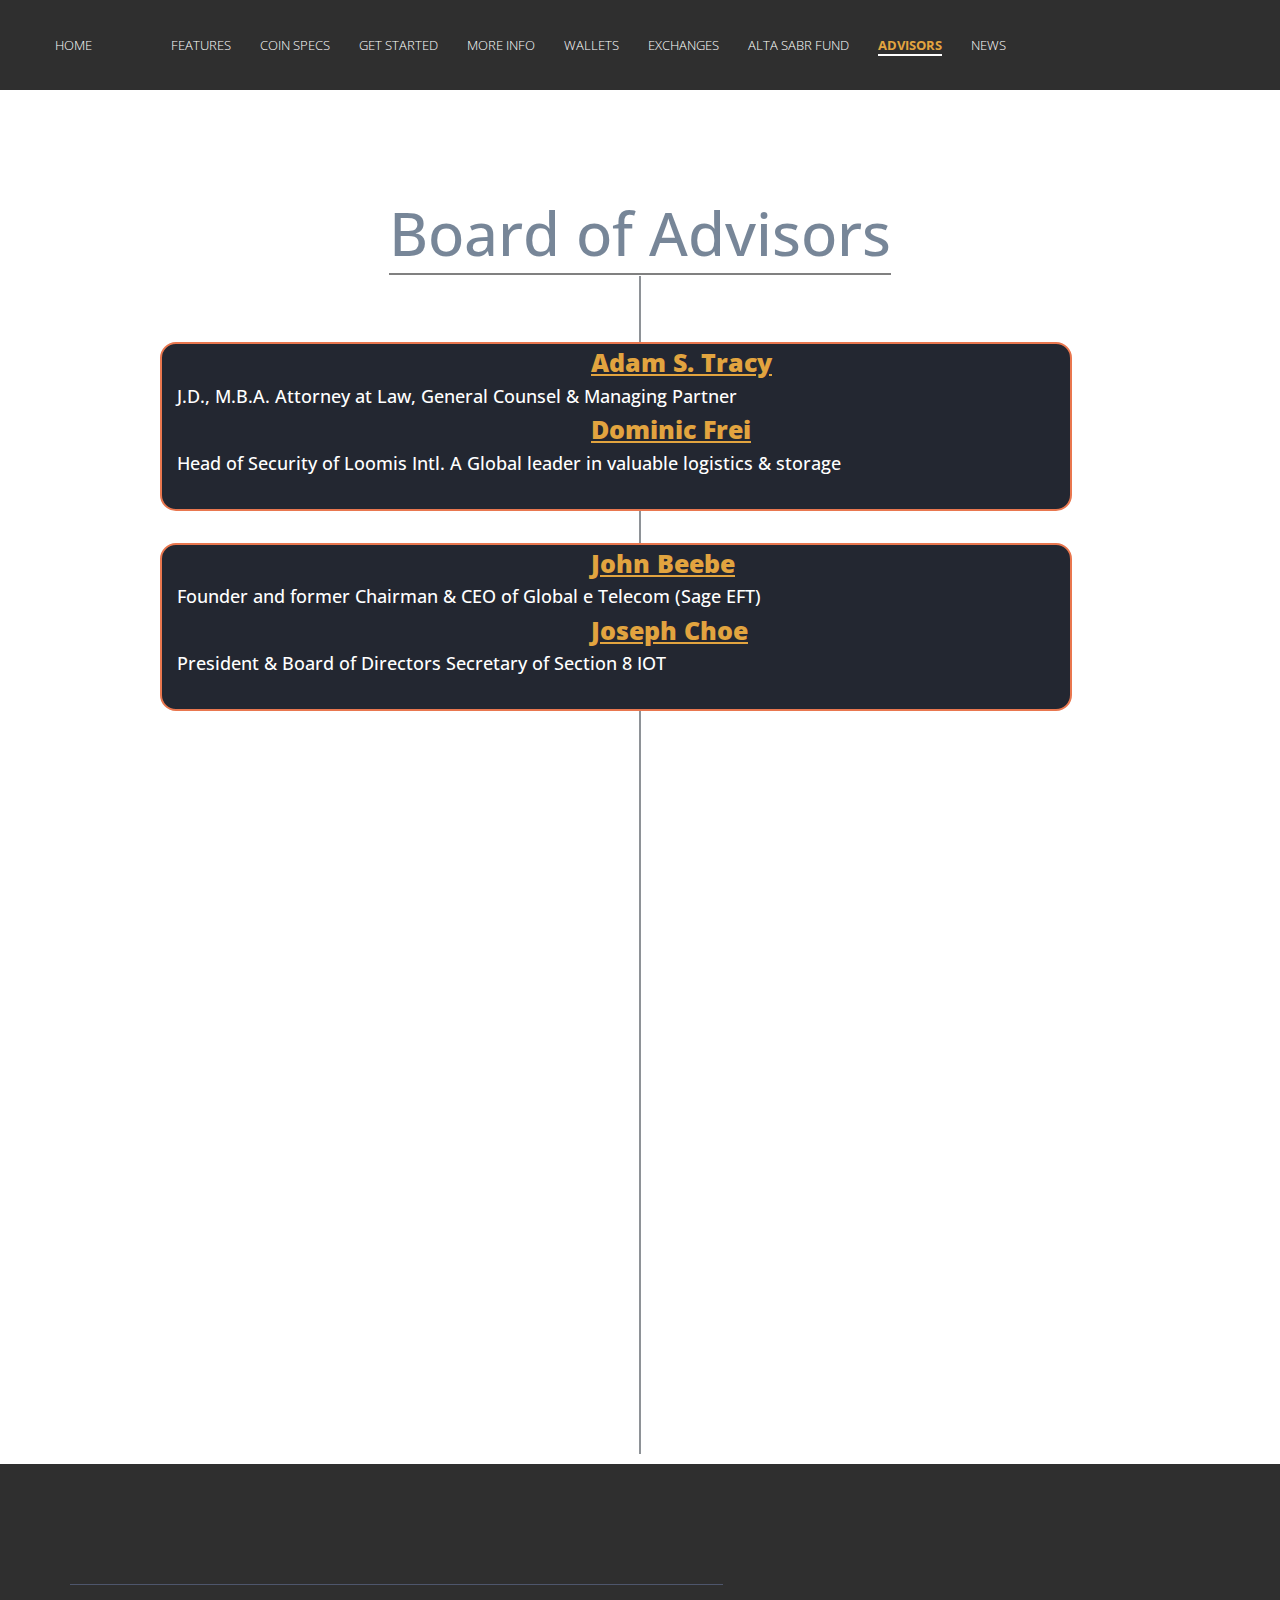
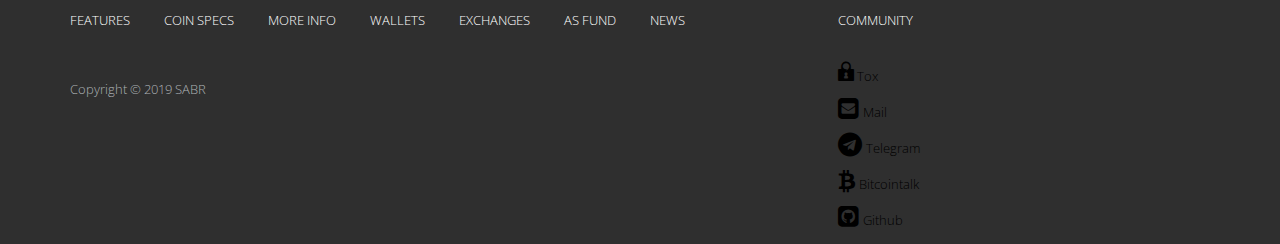
<file: Advisors/index.html>
<!doctype html>
<!--[if lt IE 7]>      <html class="no-js lt-ie9 lt-ie8 lt-ie7" lang=""> <![endif]-->
<!--[if IE 7]>         <html class="no-js lt-ie9 lt-ie8" lang=""> <![endif]-->
<!--[if IE 8]>         <html class="no-js lt-ie9" lang=""> <![endif]-->
<!--[if gt IE 8]><!-->
<html class="no-js" lang="">
<!--<![endif]-->

<head>
    <meta charset="utf-8">
    <!--<meta http-equiv="X-UA-Compatible" content="IE=edge,chrome=1">-->
    <meta http-equiv="X-UA-Compatible" content="IE=edge" />
    <title>Advisors</title>
    <meta name="description" content="">
    <meta name="viewport" content="width=device-width, initial-scale=1">
    <link rel="apple-touch-icon" href="apple-touch-icon.png">
    <link rel="icon" type="image/png" href="../img/SABR32x32.png" sizes="32x32" />

    <link rel="stylesheet" href="../css/normalize.min.css">
    <link rel="stylesheet" href="../css/bootstrap.min.css">
    <link rel="stylesheet" href="../css/jquery.fancybox.css">
    <link rel="stylesheet" href="../css/flexslider.css">
    <link rel="stylesheet" href="../css/styles.css">
    <link rel="stylesheet" href="../css/queries.css">
    <link rel="stylesheet" href="../css/etline-font.css">
    <link rel="stylesheet" href="../bower_components/animate.css/animate.min.css">
    <link rel="stylesheet" href="https://maxcdn.bootstrapcdn.com/font-awesome/4.3.0/css/font-awesome.min.css">
    <script src="../js/vendor/modernizr-2.8.3-respond-1.4.2.min.js"></script>
    <!-- Global Site Tag (gtag.js) - Google Analytics -->
    <script async src="//www.googletagmanager.com/gtag/js?id=UA-102031002-2"></script>
    <script>
        window.dataLayer = window.dataLayer || [];
          function gtag(){dataLayer.push(arguments)};
          gtag('js', new Date());

          gtag('config', 'UA-102031002-2');
    </script>
</head>

<body id="top" class="Advisors">
    <!--[if lt IE 8]>
    <p class="browserupgrade">You are using an <strong>outdated</strong> browser. Please <a href="http://browsehappy.com/">upgrade your browser</a> to improve your experience.</p>
    <![endif]-->
    <section class="fixed">
        <header class="noborder" style="padding: 35px 0px;">
            <div class="header-content">
                    <div class="logo">
                        <a href="../#">Home</a>
                    </div>
                <div class="header-nav">
                    <nav>
                        <ul class="primary-nav">
                            <li><a href="../#features">Features</a></li>
                            <li><a href="../#techinfo">Coin Specs</a></li>
							<li><a href="../#getStarted">Get Started</a></li>
							<li><a href="../#moreinfo">More Info</a></li>
                            <li><a href="../Wallets">Wallets</a></li>
                            <li><a href="../Exchanges">Exchanges</a></li>
                            <li><a href="../ALTA SABR Fund">ALTA SABR Fund</a></li>
							<li><a class="here"><b>Advisors</b></a></li>
                            <li><a href="../News">News</a></li>
                        </ul>
                    </nav>
                </div>
            </div>
        </header>
    </section>
    <section style="padding-top:180px;padding-bottom:0px;">
        <div class="row">
            <div class="col-md-12">
                <h1 style="text-align:center;margin-bottom:0"><span class="rmfb">Board of Advisors</span></h1>
                <div class="containerrm" style="margin-top:10px;margin-bottom:10px">
                    <div class="timeline-blockrm animated fadeInRight">
                        <div class="timeline-contentrm buncomplete">
                            <h3 class="time"><a href="https://drive.google.com/file/d/1D6kZ9zfHBH0pLGfF4ee485LuCmYpkOyU/preview" width="640" height="480" target="_blank"><u>Adam S. Tracy</u></a></h3>
                            <h4 class="nobp">J.D., M.B.A. Attorney at Law, General Counsel & Managing Partner</h4>
                            <h3 class="time"><a href="https://drive.google.com/file/d/12vPBkskw0Nv--x2oSjF3qn5_RBx8-HYl/preview" width="640" height="480" target="_blank"><u>Dominic Frei</u></a></h3>
                            <h4 class="nobp">Head of Security of Loomis Intl. A Global leader in valuable logistics & storage</h4>
                        </div>
                    </div>
                    <div class="timeline-blockrm 18q1 vishid">
                        <div class="timeline-contentrm buncomplete">
                            <h3 class="time"><a href="https://drive.google.com/file/d/19PPjIBV6YSq-s1tECKkl9KHQIQqumBjk/preview" width="640" height="480" target="_blank"><u>John Beebe</u></a></h3>
                            <h4 class="nobp">Founder and former Chairman & CEO of Global e Telecom (Sage EFT)</h4>
                            <h3 class="time"><a href="https://drive.google.com/file/d/1kjy6TjyXDyLooW38g4ynpLyciYHWHxA6/preview" width="640" height="480" target="_blank"><u>Joseph Choe</u></a></h3>
                            <h4 class="nobp">President & Board of Directors Secretary of Section 8 IOT</h4>
                        </div>
                    </div>
                    <div class="timeline-blockrm 18q2 vishid">
                        <div class="timeline-contentrm buncomplete">
                            <h3 class="time"><a href="https://drive.google.com/file/d/1foVoqUarUswW3kVWBE-n6jYlgx3UEPkW/preview" width="640" height="480" target="_blank"><u>Kate Gillespie</u></a></h3>
                            <h4 class="nobp">President and Chief Executive Officer of The Green Sheet Inc</h4>
                            <h3 class="time"><a href="https://drive.google.com/file/d/1SwgSewf7KRSkW4QX-HhZkrUpIXU6H-XL/preview" width="640" height="480" target="_blank"><u>M. Negahban</u></a></h3>
                            <h4 class="nobp">Co-founder and CTO of beamSmart, the inventor of Live IoT Communication</h4>
                        </div>
                    </div>
                    <div class="timeline-blockrm 18q3 vishid">
                        <div class="timeline-contentrm buncomplete">
                            <h3 class="time"><a href="https://drive.google.com/file/d/18lJXKR1ih4sHcv7EAJtwL5mzziR0XSc2/preview" width="640" height="480" target="_blank"><u>Marc D. Stern</u></a></h3>
                            <h4 class="nobp">Vice President of Bunkering Department in Ship Supply Group</h4>
                            <h3 class="time"><a href="https://drive.google.com/file/d/1UhWLbQrzn82OvOkgpE4UmFO69tN-UTsw/preview" width="640" height="480" target="_blank"><u>Pano Livanos</u></a></h3>
                            <h4 class="nobp">Commercial Director of Operations of Marine Trading Services</h4>
                        </div>
                    </div>
                    <div class="timeline-blockrm 18q4 vishid">
                        <div class="timeline-contentrm buncomplete">
                            <h3 class="time"><a href="https://drive.google.com/file/d/1ZJkEs8HFUczbBO6zo7JgUgLEpOdbc0kV/preview" width="640" height="480" target="_blank"><u>Ty Julius Kim</u></a></h3>
                            <h4 class="nobp">CEO with experiences in corporate restructuring and economic policy-making</h4>
                            <h3 class="time">ARCHITECT SIGMA</h3>
                            <h4 class="nobp"> </h4>
                            <h3 class="time">PROGRAMMER LG</h3>
                            <h4 class="nobp"> </h4>
							<h3 class="time">SABR Community</h3>
                            <h4 class="nobp">Join the SABR Coin Community and help us to grow!</h4>
                        </div>
                    </div>
                </div>
            </div>
        </div>
    </section>
    <footer>
        <div class="container">
            <div class="row">
                <div class="col-md-7">
                    <div class="footer-links">
                        <ul class="footer-group">
                            <li><a href="../#features">Features</a></li>
                            <li><a href="../#techinfo">Coin Specs</a></li>
							<li><a href="../#moreinfo">More Info</a></li>
                            <li><a href="../Wallets">Wallets</a></li>
                            <li><a href="../Exchanges">Exchanges</a></li>
                            <li><a href="../ALTA SABR Fund">AS Fund</a></li>
                            <li><a href="../News">News</a></li>
                        </ul>
                          <p>Copyright © 2019 SABR<br>
                    </div>
                </div>
                    <div class="social-share">
                      <p>Community</p>
  					<div>
  						<a href="tox:833FE3246286663262CD0512DAEA9201A0001FE695293D6FD7E27C54468F70377085428CF33C">
  							<span class="tox1"></span>
  							<p class="icontext">Tox</p>
  						</a>
  					</div>
  					<div>
  						<a href="mailto:SABR-1331@protonmail.com">
  							<span class="mail1"></span>
  							<p class="icontext">Mail</p>
  						</a>
  					</div>
  					<div>
                        <a href="https://t.me/SABR_Coins" target="_blank">
  							<span class="telegram1"></span>
  							<p class="icontext">Telegram</p>
  						</a>
  					</div>
                    <div>
                        <a href="https://bitcointalk.org/index.php?topic=2480007.0" target="_blank">
                            <span class="bitcointalk1"></span>
                            <p class="icontext">Bitcointalk</p>
                        </a>
                    </div>
  					<div>
  						<a href="https://github.com/SABR-1331" target="_blank">
  							<span class="github1"></span>
  							<p class="icontext">Github</p>
  						</a>
  					</div>
                </div>
            </div>
        </div>
    </footer>
    <script src="//code.jquery.com/jquery-1.12.4.min.js" integrity="sha256-ZosEbRLbNQzLpnKIkEdrPv7lOy9C27hHQ+Xp8a4MxAQ=" crossorigin="anonymous"></script>
    <script>window.jQuery || document.write('<script src="../js/vendor/jquery-1.11.2.min.js"><\/script>')</script><script src="../js/vendor/jquery-1.11.2.min.js"></script>
    <script src="../bower_components/retina.js/dist/retina.js"></script>
    <script src="../js/jquery.fancybox.pack.js"></script>
    <script src="../js/vendor/bootstrap.min.js"></script>
    <script src="../js/scripts.js"></script>
    <script src="../js/jquery.flexslider-min.js"></script>
    <script src="../bower_components/classie/classie.js"></script>
    <script src="../bower_components/jquery-waypoints/lib/jquery.waypoints.min.js"></script>
</body>
</html>
</file>
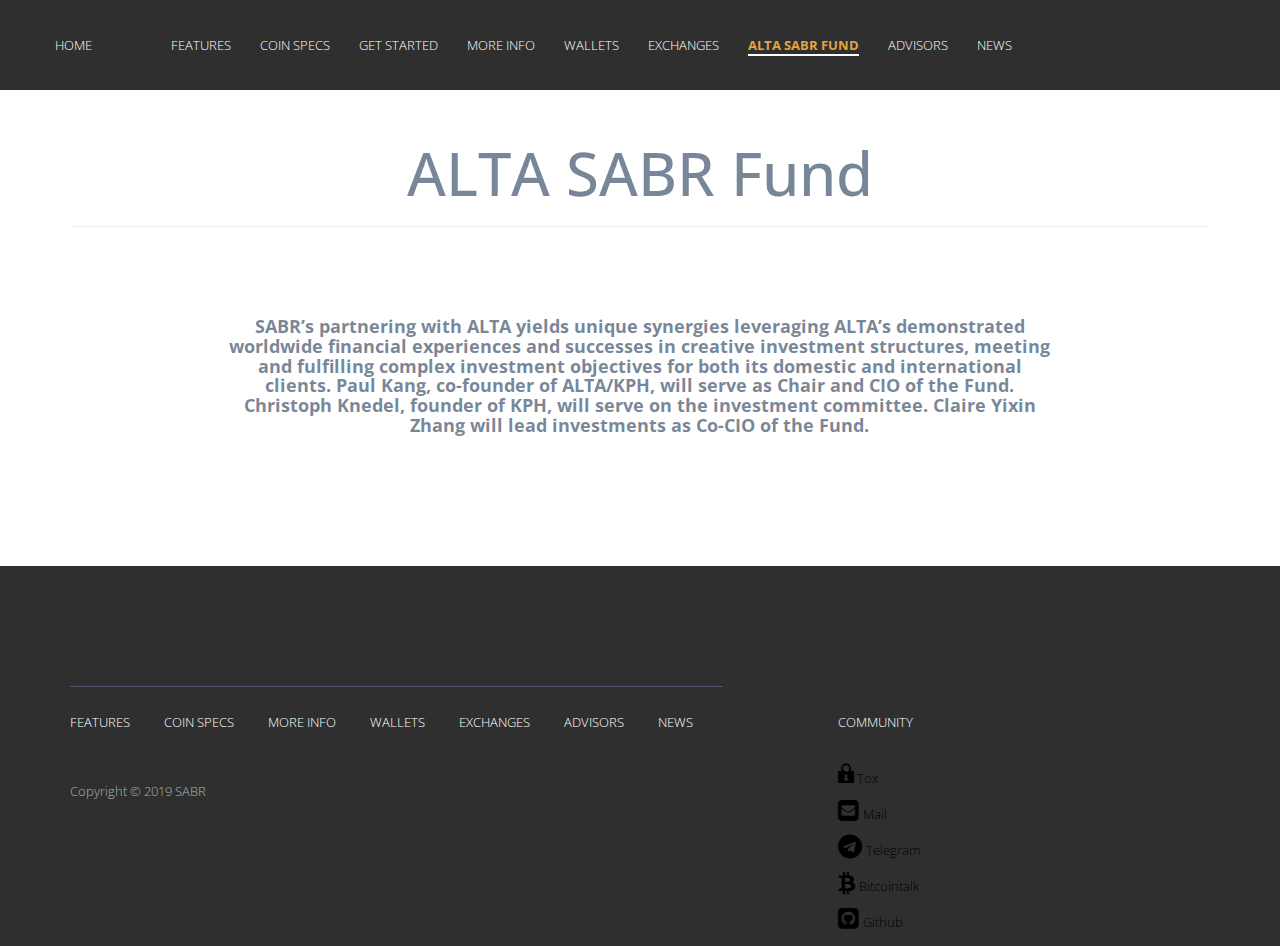
<file: ALTA SABR Fund/index.html>
<!doctype html>
<!--[if lt IE 7]>      <html class="no-js lt-ie9 lt-ie8 lt-ie7" lang=""> <![endif]-->
<!--[if IE 7]>         <html class="no-js lt-ie9 lt-ie8" lang=""> <![endif]-->
<!--[if IE 8]>         <html class="no-js lt-ie9" lang=""> <![endif]-->
<!--[if gt IE 8]><!--> <html class="no-js" lang=""> <!--<![endif]-->
<head>
    <meta charset="utf-8">
    <!--<meta http-equiv="X-UA-Compatible" content="IE=edge,chrome=1">-->
    <meta http-equiv="X-UA-Compatible" content="IE=edge" />
    <title>ALTA SABR Fund</title>
    <meta name="description" content="">
    <meta name="viewport" content="width=device-width, initial-scale=1">
    <link rel="apple-touch-icon" href="apple-touch-icon.png">
    <link rel="icon" type="image/png" href="../img/SABR32x32.png" sizes="32x32" />

    <link rel="stylesheet" href="../css/normalize.min.css">
    <link rel="stylesheet" href="../css/bootstrap.min.css">
    <link rel="stylesheet" href="../css/jquery.fancybox.css">
    <link rel="stylesheet" href="../css/flexslider.css">
    <link rel="stylesheet" href="../css/styles.css">
    <link rel="stylesheet" href="../css/queries.css">
    <link rel="stylesheet" href="../css/etline-font.css">
    <link rel="stylesheet" href="../bower_components/animate.css/animate.min.css">
    <link rel="stylesheet" href="//maxcdn.bootstrapcdn.com/font-awesome/4.3.0/css/font-awesome.min.css">
    <script src="../js/vendor/modernizr-2.8.3-respond-1.4.2.min.js"></script>
    <!-- Global Site Tag (gtag.js) - Google Analytics -->
    <script async src="//www.googletagmanager.com/gtag/js?id=UA-102031002-2"></script>
    <script>
      window.dataLayer = window.dataLayer || [];
      function gtag(){dataLayer.push(arguments)};
      gtag('js', new Date());
      gtag('config', 'UA-102031002-2');
    </script>
</head>
<body id="top" class="ALTA SABR Fund">
    <!--[if lt IE 8]>
    <p class="browserupgrade">You are using an <strong>outdated</strong> browser. Please <a href="http://browsehappy.com/">upgrade your browser</a> to improve your experience.</p>
    <![endif]-->
    <section class="fixed">
        <header class="noborder" style="padding: 35px 0px;">
            <div class="header-content">
                    <div class="logo">
                        <a href="../#">Home</a>
                    </div>
                <div class="header-nav">
                    <nav>
                        <ul class="primary-nav">
                            <li><a href="../#features">Features</a></li>
                            <li><a href="../#techinfo">Coin Specs</a></li>
							<li><a href="../#getStarted">Get Started</a></li>
							<li><a href="../#moreinfo">More Info</a></li>
							<li><a href="../Wallets">Wallets</a></li>
                            <li><a href="../Exchanges">Exchanges</a></li>
							<li><a class="here"><b>ALTA SABR Fund</b></a></li>
							<li><a href="../Advisors">Advisors</a></li>
                            <li><a href="../News">News</a></li>
 </ul>
                </nav>
            </div>
        </header>
    </section>
    <section class="section-padding">
    <div class="container">
        <div class="row no-gutter">
            <div class="col-lg-12 text-center">
               <h1 class="section-heading">ALTA SABR Fund</h1>
               <hr class="primary">
            </div>
        </div>
    </div>
<br>
<br>
<br>
    <div class="container-fluid">
        <div class="row no-gutter">
            <div class="col-lg-8 col-lg-offset-2 text-center">
                <div class="features-box" class="text-muted">
				    <h4><b>SABR’s partnering with ALTA yields unique synergies leveraging ALTA’s demonstrated worldwide financial experiences and successes in creative investment structures, meeting and fulfilling complex investment objectives for both its domestic and international clients. Paul Kang, co-founder of ALTA/KPH, will serve as Chair and CIO of the Fund. Christoph Knedel, founder of KPH, will serve on the investment committee. Claire Yixin Zhang will lead investments as Co-CIO of the Fund.</b></h4>
                </div>
            </div>
        </div>
	</div>
	</section>
<footer>
          <div class="container">
              <div class="row">
                  <div class="col-md-7">
                      <div class="footer-links">
                          <ul class="footer-group">
                            <li><a href="../#features">Features</a></li>
                            <li><a href="../#techinfo">Coin Specs</a></li>
							<li><a href="../#moreinfo">More Info</a></li>
                            <li><a href="../Wallets">Wallets</a></li>
                            <li><a href="../Exchanges">Exchanges</a></li>
							<li><a href="../Advisors">Advisors</a></li>
                            <li><a href="../News">News</a></li>
                        </ul>
                          <p>Copyright © 2019 SABR<br>
                    </div>
                </div>
                    <div class="social-share">
                      <p>Community</p>
  					<div>
  						<a href="tox:833FE3246286663262CD0512DAEA9201A0001FE695293D6FD7E27C54468F70377085428CF33C">
  							<span class="tox1"></span>
  							<p class="icontext">Tox</p>
  						</a>
  					</div>
  					<div>
  						<a href="mailto:SABR-1331@protonmail.com">
  							<span class="mail1"></span>
  							<p class="icontext">Mail</p>
  						</a>
  					</div>
  					<div>
                        <a href="https://t.me/SABR_Coins" target="_blank">
  							<span class="telegram1"></span>
  							<p class="icontext">Telegram</p>
  						</a>
  					</div>
                    <div>
                        <a href="https://bitcointalk.org/index.php?topic=2480007.0" target="_blank">
                            <span class="bitcointalk1"></span>
                            <p class="icontext">Bitcointalk</p>
                        </a>
                    </div>
  					<div>
  						<a href="https://github.com/SABR-1331" target="_blank">
  							<span class="github1"></span>
  							<p class="icontext">Github</p>
  						</a>
  					</div>
                </div>
            </div>
        </div>
    </footer>
    <script src="//code.jquery.com/jquery-1.12.4.min.js" integrity="sha256-ZosEbRLbNQzLpnKIkEdrPv7lOy9C27hHQ+Xp8a4MxAQ=" crossorigin="anonymous"></script>
    <script>window.jQuery || document.write('<script src="../js/vendor/jquery-1.11.2.min.js"><\/script>')</script><script src="../js/vendor/jquery-1.11.2.min.js"></script>
    <script src="../bower_components/retina.js/dist/retina.js"></script>
    <script src="../js/jquery.fancybox.pack.js"></script>
    <script src="../js/vendor/bootstrap.min.js"></script>
    <script src="../js/scripts.js"></script>
    <script src="../js/jquery.flexslider-min.js"></script>
    <script src="../bower_components/classie/classie.js"></script>
    <script src="../bower_components/jquery-waypoints/lib/jquery.waypoints.min.js"></script>
</body>
</html>
</file>
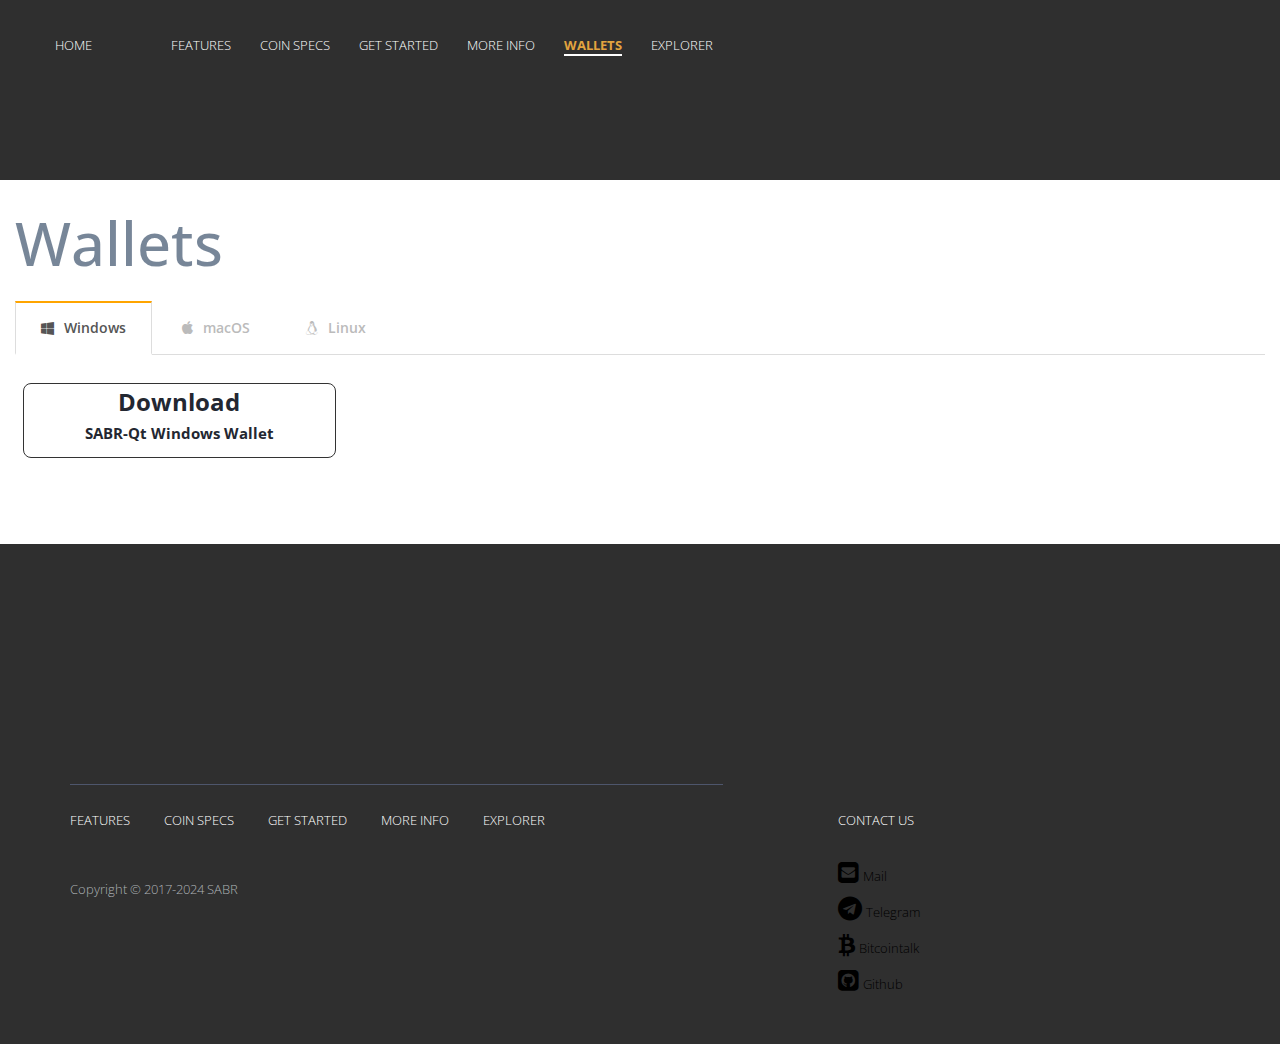
<file: Wallets/index.html>
<!doctype html>
<!--[if lt IE 7]>      <html class="no-js lt-ie9 lt-ie8 lt-ie7" lang=""> <![endif]-->
<!--[if IE 7]>         <html class="no-js lt-ie9 lt-ie8" lang=""> <![endif]-->
<!--[if IE 8]>         <html class="no-js lt-ie9" lang=""> <![endif]-->
<!--[if gt IE 8]><!--> <html class="no-js" lang=""> <!--<![endif]-->
<head>
    <meta charset="utf-8">
    <!--<meta http-equiv="X-UA-Compatible" content="IE=edge,chrome=1">-->
    <meta http-equiv="X-UA-Compatible" content="IE=edge" />
    <title>Wallets</title>
    <meta name="description" content="">
    <meta name="viewport" content="width=device-width, initial-scale=1">
    <link rel="apple-touch-icon" href="apple-touch-icon.png">
    <link rel="icon" type="image/png" href="../img/SABR32x32.png" sizes="32x32" />

    <link rel="stylesheet" href="../css/normalize.min.css">
    <link rel="stylesheet" href="../css/bootstrap.min.css">
    <link rel="stylesheet" href="../css/jquery.fancybox.css">
    <link rel="stylesheet" href="../css/flexslider.css">
    <link rel="stylesheet" href="../css/styles.css">
    <link rel="stylesheet" href="../css/queries.css">
    <link rel="stylesheet" href="../css/etline-font.css">
    <link rel="stylesheet" href="../bower_components/animate.css/animate.min.css">
    <link rel="stylesheet" href="//maxcdn.bootstrapcdn.com/font-awesome/4.3.0/css/font-awesome.min.css">
    <script src="../js/vendor/modernizr-2.8.3-respond-1.4.2.min.js"></script>
    <!-- Global Site Tag (gtag.js) - Google Analytics -->
    <script async src="//www.googletagmanager.com/gtag/js?id=UA-102031002-2"></script>
    <script>
      window.dataLayer = window.dataLayer || [];
      function gtag(){dataLayer.push(arguments)};
      gtag('js', new Date());
      gtag('config', 'UA-102031002-2');
    </script>
</head>
<body class="wallets">
	<!--[if lt IE 8]>
    <p class="browserupgrade">You are using an <strong>outdated</strong> browser. Please <a href="http://browsehappy.com/">upgrade your browser</a> to improve your experience.</p>
    <![endif]-->
    <section class="fixed">
        <header class="noborder" style="padding: 35px 0px;" header-content="">
                    <div class="logo">
                        <a href="../#">Home</a>
                    </div>
            <div class="header-nav">
                <nav>
					<ul class="primary-nav">
						<li><a href="../#features">Features</a></li>
                        <li><a href="../#techinfo">Coin Specs</a></li>
						<li><a href="../#getStarted">Get Started</a></li>
						<li><a href="../#moreinfo">More Info</a></li>
						<li><a class="here"><b>Wallets</b></a></li>
                        <li><a href="http://62.233.46.5:3001/" target="_blank">Explorer</a></li>
                    </ul>
                </nav>
            </div>
        </header>
    </section>
    <section class="section-padding" style="padding-top:180px;padding-bottom:0px; height: 100%;">
        <div class="row">
            <div class="col-md-12 intro-feature ngg">
						<h1 style="padding-bottom:15px">Wallets</h1>
					<input class="wa" id="tab1" type="radio" name="tabs" checked="">
					<label class="wa" for="tab1">Windows</label>

					<input class="wa" id="tab2" type="radio" name="tabs">
					<label class="wa" for="tab2">macOS</label>

					<input class="wa" id="tab3" type="radio" name="tabs">
					<label class="wa" for="tab3">Linux</label>

					<!--<input class="wa" id="tab4" type="radio" name="tabs">
					<label class="wa" for="tab4">Android</label>
					
					<input class="wa" id="tab5" type="radio" name="tabs">
					<label class="wa" for="tab5">iOS</label>-->

				<section class="wa" id="content1" style="height:180px">
					<a href="https://github.com/SABR-1331/SABR/releases/download/v0.10.1/SABR-Qt_v0.10.1-Win.zip">
					<div class="col-md-3 col-sm-6 dwnld">
                    <h3 style="margin-bottom:0px;margin-top:0px" class="dwnldtxt"><b>Download</b></h3>
                    <h5 style="text-transform:none;margin-top:0px" class="dwnldtxt"><b>SABR-Qt Windows Wallet</b></h5>
					</div>
                    </a>
				</section>
                <section class="wa" id="content2" style="height:180px">
                    <a href="https://github.com/SABR-1331/SABR/releases/download/v0.10.1/SABR-Qt_v0.10.1-macOS.dmg">
                    <div class="col-md-3 col-sm-6 dwnld">
                    <h3 style="margin-top:0px;margin-bottom:0px;" class="dwnldtxt"><b>Download</b></h3>
                    <h5 style="text-transform:none;margin-top:0px" class="dwnldtxt"><b>SABR-Qt macOS Wallet</b></h5>
                    </div>
                    </a>
				</section>
                <section class="wa" id="content3" style="height:180px">
                    <a href="https://github.com/SABR-1331/SABR/releases/download/v0.10.1/SABR-Qt_v0.10.1-Ubuntu64.tar.gz">
                    <div class="col-md-3 col-sm-6 dwnld">
                    <h3 style="margin-top:0px;margin-bottom:0px;" class="dwnldtxt"><b>Download</b></h3>
                    <h5 style="text-transform:none;margin-top:0px" class="dwnldtxt"><b>SABR-Qt Ubuntu Wallet</b></h5>
                    </div>
                    </a>
                    <a href="https://github.com/SABR-1331/SABR/releases/download/v0.10.1/SABRd_v0.10.1-Ubuntu64.tar.gz">
                    <div class="col-md-3 col-sm-6 dwnld">
                    <h3 style="margin-top:0px;margin-bottom:0px;" class="dwnldtxt"><b>Download</b></h3>
                    <h5 style="text-transform:none;margin-top:0px" class="dwnldtxt"><b>SABR Ubuntu daemon</b></h5>
                    </div>
                    </a>
				</section>
                <!--<section class="wa" id="content4" style="height:180px">
                    <a href="">
                    <div class="col-md-3 col-sm-6 dwnld">
                    <h3 style="margin-top:0px;margin-bottom:0px;" class="dwnldtxt"><b>Coming Soon</b></h3>
                    <h5 style="text-transform:none;margin-top:0px" class="dwnldtxt"><b>SABR-qt Android Wallet</b></h5>
                    </div>
                    </a>
				</section>
                    <section class="wa" id="content5" style="height:180px">
                    <a href="">
                    <div class="col-md-3 col-sm-6 dwnld">
                    <h3 style="margin-top:0px;margin-bottom:0px;" class="dwnldtxt"><b>Coming Soon</b></h3>
                    <h5 style="text-transform:none;margin-top:0px" class="dwnldtxt"><b>SABR iOS mobile Wallet</b></h5>
                    </div>
                    </a>
				</section>-->
            </div>
        </div>
	</section>
	<section style="padding-top:120px;">
	</section>
  <footer>
          <div class="container">
              <div class="row">
                  <div class="col-md-7">
                      <div class="footer-links">
                          <ul class="footer-group">
                            <li><a href="../#features">Features</a></li>
                            <li><a href="../#CoinSpecs">Coin Specs</a></li>
							<li><a href="../#getStarted">Get Started</a></li>
							<li><a href="../#moreinfo">More Info</a></li>
							<li><a href="http://62.233.46.5:3001/" target="_blank">Explorer</a></li>							
                        </ul>
                          <p>Copyright © 2017-2024 SABR<br>
                    </div>
                </div>
                    <div class="social-share">
                      <p>Contact Us</p>
  					<div>
  					<div>
  						<a href="mailto:SABR-1331@protonmail.com">
  							<span class="mail1"></span>
  							<p class="icontext">Mail</p>
  						</a>
  					</div>					
                        <a href="https://t.me/+6pOUYD7HA1liNGUy" target="_blank">
  							<span class="telegram1"></span>
  							<p class="icontext">Telegram</p>
  						</a>
  					</div>
                    <div>
                        <a href="https://bitcointalk.org/index.php?topic=2480007.0" target="_blank">
                            <span class="bitcointalk1"></span>
                            <p class="icontext">Bitcointalk</p>
                        </a>
                    </div>
  					<div>
  						<a href="https://github.com/SABR-1331" target="_blank">
  							<span class="github1"></span>
  							<p class="icontext">Github</p>
  						</a>
  					</div>
                </div>
            </div>
        </div>
    </footer>
    <script src="//code.jquery.com/jquery-1.12.4.min.js" integrity="sha256-ZosEbRLbNQzLpnKIkEdrPv7lOy9C27hHQ+Xp8a4MxAQ=" crossorigin="anonymous"></script>
    <script>window.jQuery || document.write('<script src="../js/vendor/jquery-1.11.2.min.js"><\/script>')</script><script src="../js/vendor/jquery-1.11.2.min.js"></script>
    <script src="../bower_components/retina.js/dist/retina.js"></script>
    <script src="../js/jquery.fancybox.pack.js"></script>
    <script src="../js/vendor/bootstrap.min.js"></script>
    <script src="../js/scripts.js"></script>
    <script src="../js/jquery.flexslider-min.js"></script>
    <script src="../bower_components/classie/classie.js"></script>
    <script src="../bower_components/jquery-waypoints/lib/jquery.waypoints.min.js"></script>
</body>
</html>
</file>
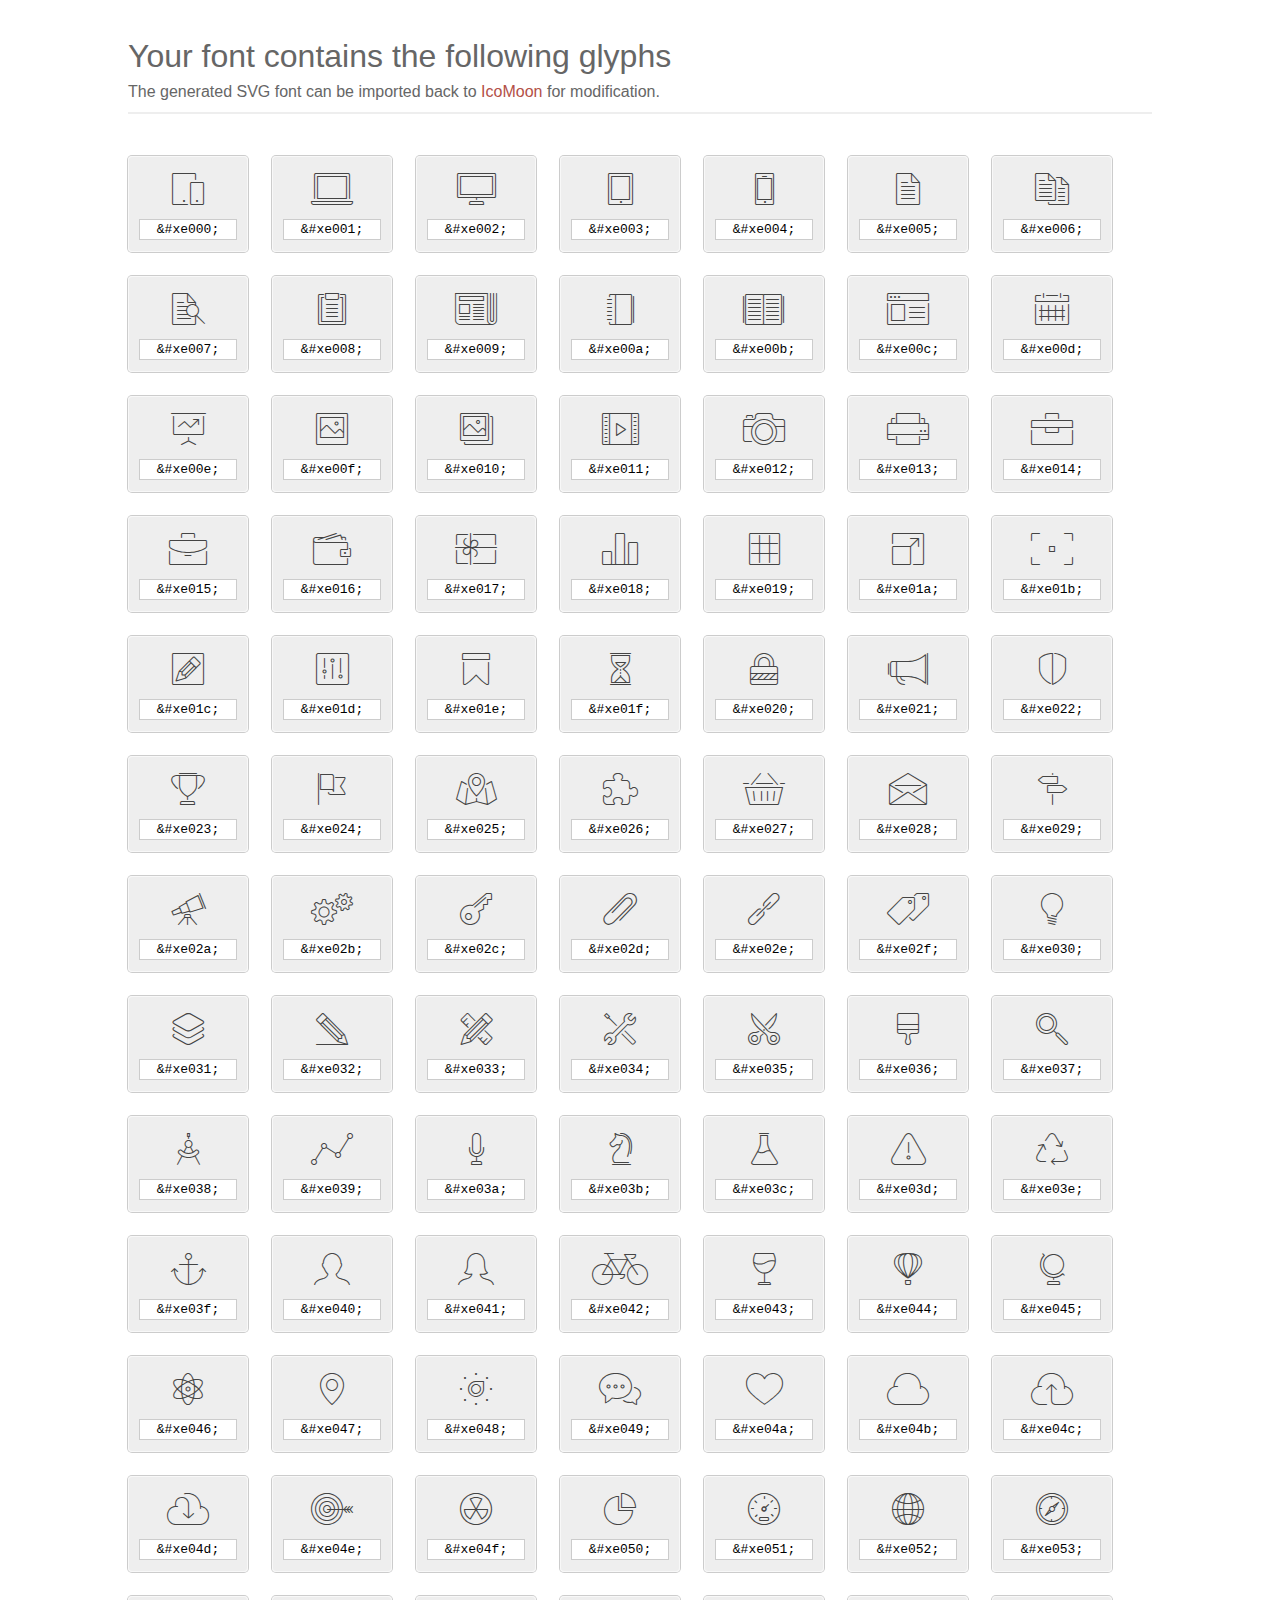
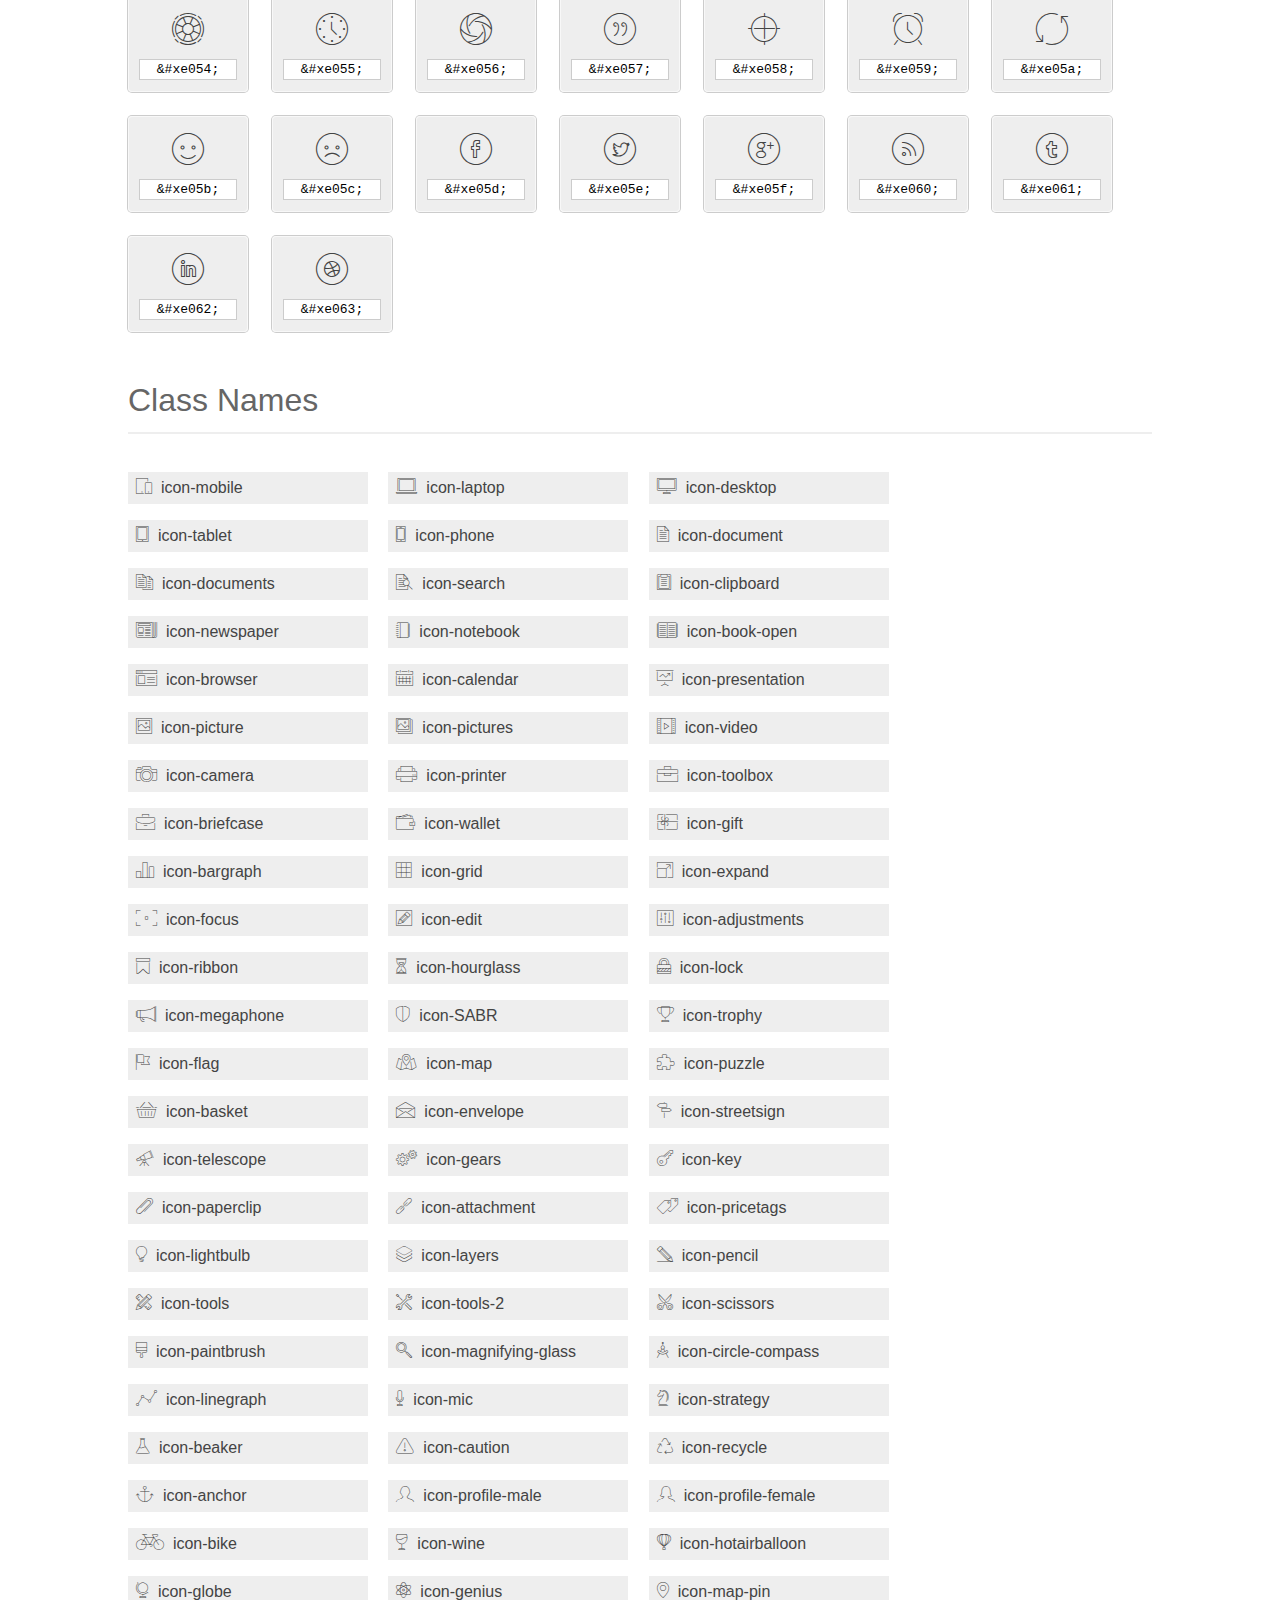
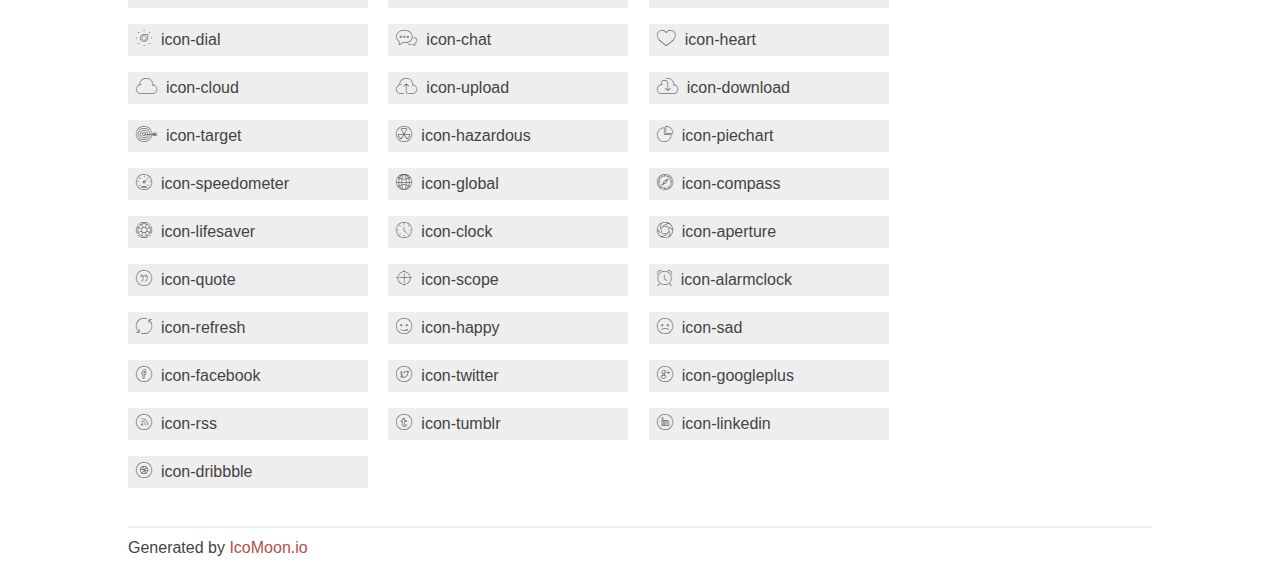
<file: fonts/et-line-font/index.html>
<!doctype html>
<html>
<head>
<title>Your Font/Glyphs</title>
<link rel="stylesheet" href="style.css" />
<!--[if lte IE 7]><script src="lte-ie7.js"></script><![endif]-->
<style>
	section, header, footer {display: block;}
	body {
		font-family: sans-serif;
		color: #444;
		line-height: 1.5;
		font-size: 1em;
	}
	* {
		-moz-box-sizing: border-box;
		-webkit-box-sizing: border-box;
		box-sizing: border-box;
		margin: 0;
		padding: 0;
	}
	.glyph {
		font-size: 16px;
		float: left;
		text-align: center;
		background: #eee;
		padding: .75em;
		margin: .75em 1.5em .75em 0;
		width: 7.5em;
		border-radius: .25em;
		box-shadow: inset 0 0 0 1px #f8f8f8, 0 0 0 1px #CCC;
	}
	.glyph input {
		font-family: consolas, monospace;
		font-size: 13px;
		width: 100%;
		text-align: center;
		border: 0;
		box-shadow: 0 0 0 1px #ccc;
		padding: .125em;
	}
	.w-main {
		width: 80%;
	}
	.centered {
		margin-left: auto;
		margin-right: auto;
	}
	.fs1 {
		font-size: 2em;
	}
	header {
		margin: 2em 0;
		padding-bottom: .5em;
		color: #666;
		box-shadow: 0 2px #eee;
	}
	header h1 {
		font-size: 2em;
		font-weight: normal;
	}
	.clearfix:before, .clearfix:after { content: ""; display: table; }
	.clearfix:after, .clear { clear: both; }
	footer {
		margin-top: 2em;
		padding: .5em 0;
		box-shadow: 0 -2px #eee;
	}
	a, a:visited {
		color: #B35047;
		text-decoration: none;
	}
	a:hover, a:focus {color: #000;}
	.box1 {
		font-size: 16px;
		display: inline-block;
		width: 15em;
		padding: .25em .5em;
		background: #eee;
		margin: .5em 1em .5em 0;
	}
</style>
</head>
<body>
	<div class="w-main centered">
	<section class="mtm clearfix" id="glyphs">
	<header>
		<h1>Your font contains the following glyphs</h1>
		<p>The generated SVG font can be imported back to <a href="http://icomoon.io/app">IcoMoon</a> for modification.</p>
	</header>
	<div class="glyph">
		<div class="fs1" aria-hidden="true" data-icon="&#xe000;"></div>
		<input type="text" readonly="readonly" value="&amp;#xe000;" />
	</div>
	<div class="glyph">
		<div class="fs1" aria-hidden="true" data-icon="&#xe001;"></div>
		<input type="text" readonly="readonly" value="&amp;#xe001;" />
	</div>
	<div class="glyph">
		<div class="fs1" aria-hidden="true" data-icon="&#xe002;"></div>
		<input type="text" readonly="readonly" value="&amp;#xe002;" />
	</div>
	<div class="glyph">
		<div class="fs1" aria-hidden="true" data-icon="&#xe003;"></div>
		<input type="text" readonly="readonly" value="&amp;#xe003;" />
	</div>
	<div class="glyph">
		<div class="fs1" aria-hidden="true" data-icon="&#xe004;"></div>
		<input type="text" readonly="readonly" value="&amp;#xe004;" />
	</div>
	<div class="glyph">
		<div class="fs1" aria-hidden="true" data-icon="&#xe005;"></div>
		<input type="text" readonly="readonly" value="&amp;#xe005;" />
	</div>
	<div class="glyph">
		<div class="fs1" aria-hidden="true" data-icon="&#xe006;"></div>
		<input type="text" readonly="readonly" value="&amp;#xe006;" />
	</div>
	<div class="glyph">
		<div class="fs1" aria-hidden="true" data-icon="&#xe007;"></div>
		<input type="text" readonly="readonly" value="&amp;#xe007;" />
	</div>
	<div class="glyph">
		<div class="fs1" aria-hidden="true" data-icon="&#xe008;"></div>
		<input type="text" readonly="readonly" value="&amp;#xe008;" />
	</div>
	<div class="glyph">
		<div class="fs1" aria-hidden="true" data-icon="&#xe009;"></div>
		<input type="text" readonly="readonly" value="&amp;#xe009;" />
	</div>
	<div class="glyph">
		<div class="fs1" aria-hidden="true" data-icon="&#xe00a;"></div>
		<input type="text" readonly="readonly" value="&amp;#xe00a;" />
	</div>
	<div class="glyph">
		<div class="fs1" aria-hidden="true" data-icon="&#xe00b;"></div>
		<input type="text" readonly="readonly" value="&amp;#xe00b;" />
	</div>
	<div class="glyph">
		<div class="fs1" aria-hidden="true" data-icon="&#xe00c;"></div>
		<input type="text" readonly="readonly" value="&amp;#xe00c;" />
	</div>
	<div class="glyph">
		<div class="fs1" aria-hidden="true" data-icon="&#xe00d;"></div>
		<input type="text" readonly="readonly" value="&amp;#xe00d;" />
	</div>
	<div class="glyph">
		<div class="fs1" aria-hidden="true" data-icon="&#xe00e;"></div>
		<input type="text" readonly="readonly" value="&amp;#xe00e;" />
	</div>
	<div class="glyph">
		<div class="fs1" aria-hidden="true" data-icon="&#xe00f;"></div>
		<input type="text" readonly="readonly" value="&amp;#xe00f;" />
	</div>
	<div class="glyph">
		<div class="fs1" aria-hidden="true" data-icon="&#xe010;"></div>
		<input type="text" readonly="readonly" value="&amp;#xe010;" />
	</div>
	<div class="glyph">
		<div class="fs1" aria-hidden="true" data-icon="&#xe011;"></div>
		<input type="text" readonly="readonly" value="&amp;#xe011;" />
	</div>
	<div class="glyph">
		<div class="fs1" aria-hidden="true" data-icon="&#xe012;"></div>
		<input type="text" readonly="readonly" value="&amp;#xe012;" />
	</div>
	<div class="glyph">
		<div class="fs1" aria-hidden="true" data-icon="&#xe013;"></div>
		<input type="text" readonly="readonly" value="&amp;#xe013;" />
	</div>
	<div class="glyph">
		<div class="fs1" aria-hidden="true" data-icon="&#xe014;"></div>
		<input type="text" readonly="readonly" value="&amp;#xe014;" />
	</div>
	<div class="glyph">
		<div class="fs1" aria-hidden="true" data-icon="&#xe015;"></div>
		<input type="text" readonly="readonly" value="&amp;#xe015;" />
	</div>
	<div class="glyph">
		<div class="fs1" aria-hidden="true" data-icon="&#xe016;"></div>
		<input type="text" readonly="readonly" value="&amp;#xe016;" />
	</div>
	<div class="glyph">
		<div class="fs1" aria-hidden="true" data-icon="&#xe017;"></div>
		<input type="text" readonly="readonly" value="&amp;#xe017;" />
	</div>
	<div class="glyph">
		<div class="fs1" aria-hidden="true" data-icon="&#xe018;"></div>
		<input type="text" readonly="readonly" value="&amp;#xe018;" />
	</div>
	<div class="glyph">
		<div class="fs1" aria-hidden="true" data-icon="&#xe019;"></div>
		<input type="text" readonly="readonly" value="&amp;#xe019;" />
	</div>
	<div class="glyph">
		<div class="fs1" aria-hidden="true" data-icon="&#xe01a;"></div>
		<input type="text" readonly="readonly" value="&amp;#xe01a;" />
	</div>
	<div class="glyph">
		<div class="fs1" aria-hidden="true" data-icon="&#xe01b;"></div>
		<input type="text" readonly="readonly" value="&amp;#xe01b;" />
	</div>
	<div class="glyph">
		<div class="fs1" aria-hidden="true" data-icon="&#xe01c;"></div>
		<input type="text" readonly="readonly" value="&amp;#xe01c;" />
	</div>
	<div class="glyph">
		<div class="fs1" aria-hidden="true" data-icon="&#xe01d;"></div>
		<input type="text" readonly="readonly" value="&amp;#xe01d;" />
	</div>
	<div class="glyph">
		<div class="fs1" aria-hidden="true" data-icon="&#xe01e;"></div>
		<input type="text" readonly="readonly" value="&amp;#xe01e;" />
	</div>
	<div class="glyph">
		<div class="fs1" aria-hidden="true" data-icon="&#xe01f;"></div>
		<input type="text" readonly="readonly" value="&amp;#xe01f;" />
	</div>
	<div class="glyph">
		<div class="fs1" aria-hidden="true" data-icon="&#xe020;"></div>
		<input type="text" readonly="readonly" value="&amp;#xe020;" />
	</div>
	<div class="glyph">
		<div class="fs1" aria-hidden="true" data-icon="&#xe021;"></div>
		<input type="text" readonly="readonly" value="&amp;#xe021;" />
	</div>
	<div class="glyph">
		<div class="fs1" aria-hidden="true" data-icon="&#xe022;"></div>
		<input type="text" readonly="readonly" value="&amp;#xe022;" />
	</div>
	<div class="glyph">
		<div class="fs1" aria-hidden="true" data-icon="&#xe023;"></div>
		<input type="text" readonly="readonly" value="&amp;#xe023;" />
	</div>
	<div class="glyph">
		<div class="fs1" aria-hidden="true" data-icon="&#xe024;"></div>
		<input type="text" readonly="readonly" value="&amp;#xe024;" />
	</div>
	<div class="glyph">
		<div class="fs1" aria-hidden="true" data-icon="&#xe025;"></div>
		<input type="text" readonly="readonly" value="&amp;#xe025;" />
	</div>
	<div class="glyph">
		<div class="fs1" aria-hidden="true" data-icon="&#xe026;"></div>
		<input type="text" readonly="readonly" value="&amp;#xe026;" />
	</div>
	<div class="glyph">
		<div class="fs1" aria-hidden="true" data-icon="&#xe027;"></div>
		<input type="text" readonly="readonly" value="&amp;#xe027;" />
	</div>
	<div class="glyph">
		<div class="fs1" aria-hidden="true" data-icon="&#xe028;"></div>
		<input type="text" readonly="readonly" value="&amp;#xe028;" />
	</div>
	<div class="glyph">
		<div class="fs1" aria-hidden="true" data-icon="&#xe029;"></div>
		<input type="text" readonly="readonly" value="&amp;#xe029;" />
	</div>
	<div class="glyph">
		<div class="fs1" aria-hidden="true" data-icon="&#xe02a;"></div>
		<input type="text" readonly="readonly" value="&amp;#xe02a;" />
	</div>
	<div class="glyph">
		<div class="fs1" aria-hidden="true" data-icon="&#xe02b;"></div>
		<input type="text" readonly="readonly" value="&amp;#xe02b;" />
	</div>
	<div class="glyph">
		<div class="fs1" aria-hidden="true" data-icon="&#xe02c;"></div>
		<input type="text" readonly="readonly" value="&amp;#xe02c;" />
	</div>
	<div class="glyph">
		<div class="fs1" aria-hidden="true" data-icon="&#xe02d;"></div>
		<input type="text" readonly="readonly" value="&amp;#xe02d;" />
	</div>
	<div class="glyph">
		<div class="fs1" aria-hidden="true" data-icon="&#xe02e;"></div>
		<input type="text" readonly="readonly" value="&amp;#xe02e;" />
	</div>
	<div class="glyph">
		<div class="fs1" aria-hidden="true" data-icon="&#xe02f;"></div>
		<input type="text" readonly="readonly" value="&amp;#xe02f;" />
	</div>
	<div class="glyph">
		<div class="fs1" aria-hidden="true" data-icon="&#xe030;"></div>
		<input type="text" readonly="readonly" value="&amp;#xe030;" />
	</div>
	<div class="glyph">
		<div class="fs1" aria-hidden="true" data-icon="&#xe031;"></div>
		<input type="text" readonly="readonly" value="&amp;#xe031;" />
	</div>
	<div class="glyph">
		<div class="fs1" aria-hidden="true" data-icon="&#xe032;"></div>
		<input type="text" readonly="readonly" value="&amp;#xe032;" />
	</div>
	<div class="glyph">
		<div class="fs1" aria-hidden="true" data-icon="&#xe033;"></div>
		<input type="text" readonly="readonly" value="&amp;#xe033;" />
	</div>
	<div class="glyph">
		<div class="fs1" aria-hidden="true" data-icon="&#xe034;"></div>
		<input type="text" readonly="readonly" value="&amp;#xe034;" />
	</div>
	<div class="glyph">
		<div class="fs1" aria-hidden="true" data-icon="&#xe035;"></div>
		<input type="text" readonly="readonly" value="&amp;#xe035;" />
	</div>
	<div class="glyph">
		<div class="fs1" aria-hidden="true" data-icon="&#xe036;"></div>
		<input type="text" readonly="readonly" value="&amp;#xe036;" />
	</div>
	<div class="glyph">
		<div class="fs1" aria-hidden="true" data-icon="&#xe037;"></div>
		<input type="text" readonly="readonly" value="&amp;#xe037;" />
	</div>
	<div class="glyph">
		<div class="fs1" aria-hidden="true" data-icon="&#xe038;"></div>
		<input type="text" readonly="readonly" value="&amp;#xe038;" />
	</div>
	<div class="glyph">
		<div class="fs1" aria-hidden="true" data-icon="&#xe039;"></div>
		<input type="text" readonly="readonly" value="&amp;#xe039;" />
	</div>
	<div class="glyph">
		<div class="fs1" aria-hidden="true" data-icon="&#xe03a;"></div>
		<input type="text" readonly="readonly" value="&amp;#xe03a;" />
	</div>
	<div class="glyph">
		<div class="fs1" aria-hidden="true" data-icon="&#xe03b;"></div>
		<input type="text" readonly="readonly" value="&amp;#xe03b;" />
	</div>
	<div class="glyph">
		<div class="fs1" aria-hidden="true" data-icon="&#xe03c;"></div>
		<input type="text" readonly="readonly" value="&amp;#xe03c;" />
	</div>
	<div class="glyph">
		<div class="fs1" aria-hidden="true" data-icon="&#xe03d;"></div>
		<input type="text" readonly="readonly" value="&amp;#xe03d;" />
	</div>
	<div class="glyph">
		<div class="fs1" aria-hidden="true" data-icon="&#xe03e;"></div>
		<input type="text" readonly="readonly" value="&amp;#xe03e;" />
	</div>
	<div class="glyph">
		<div class="fs1" aria-hidden="true" data-icon="&#xe03f;"></div>
		<input type="text" readonly="readonly" value="&amp;#xe03f;" />
	</div>
	<div class="glyph">
		<div class="fs1" aria-hidden="true" data-icon="&#xe040;"></div>
		<input type="text" readonly="readonly" value="&amp;#xe040;" />
	</div>
	<div class="glyph">
		<div class="fs1" aria-hidden="true" data-icon="&#xe041;"></div>
		<input type="text" readonly="readonly" value="&amp;#xe041;" />
	</div>
	<div class="glyph">
		<div class="fs1" aria-hidden="true" data-icon="&#xe042;"></div>
		<input type="text" readonly="readonly" value="&amp;#xe042;" />
	</div>
	<div class="glyph">
		<div class="fs1" aria-hidden="true" data-icon="&#xe043;"></div>
		<input type="text" readonly="readonly" value="&amp;#xe043;" />
	</div>
	<div class="glyph">
		<div class="fs1" aria-hidden="true" data-icon="&#xe044;"></div>
		<input type="text" readonly="readonly" value="&amp;#xe044;" />
	</div>
	<div class="glyph">
		<div class="fs1" aria-hidden="true" data-icon="&#xe045;"></div>
		<input type="text" readonly="readonly" value="&amp;#xe045;" />
	</div>
	<div class="glyph">
		<div class="fs1" aria-hidden="true" data-icon="&#xe046;"></div>
		<input type="text" readonly="readonly" value="&amp;#xe046;" />
	</div>
	<div class="glyph">
		<div class="fs1" aria-hidden="true" data-icon="&#xe047;"></div>
		<input type="text" readonly="readonly" value="&amp;#xe047;" />
	</div>
	<div class="glyph">
		<div class="fs1" aria-hidden="true" data-icon="&#xe048;"></div>
		<input type="text" readonly="readonly" value="&amp;#xe048;" />
	</div>
	<div class="glyph">
		<div class="fs1" aria-hidden="true" data-icon="&#xe049;"></div>
		<input type="text" readonly="readonly" value="&amp;#xe049;" />
	</div>
	<div class="glyph">
		<div class="fs1" aria-hidden="true" data-icon="&#xe04a;"></div>
		<input type="text" readonly="readonly" value="&amp;#xe04a;" />
	</div>
	<div class="glyph">
		<div class="fs1" aria-hidden="true" data-icon="&#xe04b;"></div>
		<input type="text" readonly="readonly" value="&amp;#xe04b;" />
	</div>
	<div class="glyph">
		<div class="fs1" aria-hidden="true" data-icon="&#xe04c;"></div>
		<input type="text" readonly="readonly" value="&amp;#xe04c;" />
	</div>
	<div class="glyph">
		<div class="fs1" aria-hidden="true" data-icon="&#xe04d;"></div>
		<input type="text" readonly="readonly" value="&amp;#xe04d;" />
	</div>
	<div class="glyph">
		<div class="fs1" aria-hidden="true" data-icon="&#xe04e;"></div>
		<input type="text" readonly="readonly" value="&amp;#xe04e;" />
	</div>
	<div class="glyph">
		<div class="fs1" aria-hidden="true" data-icon="&#xe04f;"></div>
		<input type="text" readonly="readonly" value="&amp;#xe04f;" />
	</div>
	<div class="glyph">
		<div class="fs1" aria-hidden="true" data-icon="&#xe050;"></div>
		<input type="text" readonly="readonly" value="&amp;#xe050;" />
	</div>
	<div class="glyph">
		<div class="fs1" aria-hidden="true" data-icon="&#xe051;"></div>
		<input type="text" readonly="readonly" value="&amp;#xe051;" />
	</div>
	<div class="glyph">
		<div class="fs1" aria-hidden="true" data-icon="&#xe052;"></div>
		<input type="text" readonly="readonly" value="&amp;#xe052;" />
	</div>
	<div class="glyph">
		<div class="fs1" aria-hidden="true" data-icon="&#xe053;"></div>
		<input type="text" readonly="readonly" value="&amp;#xe053;" />
	</div>
	<div class="glyph">
		<div class="fs1" aria-hidden="true" data-icon="&#xe054;"></div>
		<input type="text" readonly="readonly" value="&amp;#xe054;" />
	</div>
	<div class="glyph">
		<div class="fs1" aria-hidden="true" data-icon="&#xe055;"></div>
		<input type="text" readonly="readonly" value="&amp;#xe055;" />
	</div>
	<div class="glyph">
		<div class="fs1" aria-hidden="true" data-icon="&#xe056;"></div>
		<input type="text" readonly="readonly" value="&amp;#xe056;" />
	</div>
	<div class="glyph">
		<div class="fs1" aria-hidden="true" data-icon="&#xe057;"></div>
		<input type="text" readonly="readonly" value="&amp;#xe057;" />
	</div>
	<div class="glyph">
		<div class="fs1" aria-hidden="true" data-icon="&#xe058;"></div>
		<input type="text" readonly="readonly" value="&amp;#xe058;" />
	</div>
	<div class="glyph">
		<div class="fs1" aria-hidden="true" data-icon="&#xe059;"></div>
		<input type="text" readonly="readonly" value="&amp;#xe059;" />
	</div>
	<div class="glyph">
		<div class="fs1" aria-hidden="true" data-icon="&#xe05a;"></div>
		<input type="text" readonly="readonly" value="&amp;#xe05a;" />
	</div>
	<div class="glyph">
		<div class="fs1" aria-hidden="true" data-icon="&#xe05b;"></div>
		<input type="text" readonly="readonly" value="&amp;#xe05b;" />
	</div>
	<div class="glyph">
		<div class="fs1" aria-hidden="true" data-icon="&#xe05c;"></div>
		<input type="text" readonly="readonly" value="&amp;#xe05c;" />
	</div>
	<div class="glyph">
		<div class="fs1" aria-hidden="true" data-icon="&#xe05d;"></div>
		<input type="text" readonly="readonly" value="&amp;#xe05d;" />
	</div>
	<div class="glyph">
		<div class="fs1" aria-hidden="true" data-icon="&#xe05e;"></div>
		<input type="text" readonly="readonly" value="&amp;#xe05e;" />
	</div>
	<div class="glyph">
		<div class="fs1" aria-hidden="true" data-icon="&#xe05f;"></div>
		<input type="text" readonly="readonly" value="&amp;#xe05f;" />
	</div>
	<div class="glyph">
		<div class="fs1" aria-hidden="true" data-icon="&#xe060;"></div>
		<input type="text" readonly="readonly" value="&amp;#xe060;" />
	</div>
	<div class="glyph">
		<div class="fs1" aria-hidden="true" data-icon="&#xe061;"></div>
		<input type="text" readonly="readonly" value="&amp;#xe061;" />
	</div>
	<div class="glyph">
		<div class="fs1" aria-hidden="true" data-icon="&#xe062;"></div>
		<input type="text" readonly="readonly" value="&amp;#xe062;" />
	</div>
	<div class="glyph">
		<div class="fs1" aria-hidden="true" data-icon="&#xe063;"></div>
		<input type="text" readonly="readonly" value="&amp;#xe063;" />
	</div>
	</section>
	<div class="clear"></div>
	<section class="mtm clearfix" id="glyphs">
	<header>
		<h1>Class Names</h1>
	</header>
	<span class="box1">
		<span aria-hidden="true" class="icon-mobile"></span>
		&nbsp;icon-mobile
	</span>
	<span class="box1">
		<span aria-hidden="true" class="icon-laptop"></span>
		&nbsp;icon-laptop
	</span>
	<span class="box1">
		<span aria-hidden="true" class="icon-desktop"></span>
		&nbsp;icon-desktop
	</span>
	<span class="box1">
		<span aria-hidden="true" class="icon-tablet"></span>
		&nbsp;icon-tablet
	</span>
	<span class="box1">
		<span aria-hidden="true" class="icon-phone"></span>
		&nbsp;icon-phone
	</span>
	<span class="box1">
		<span aria-hidden="true" class="icon-document"></span>
		&nbsp;icon-document
	</span>
	<span class="box1">
		<span aria-hidden="true" class="icon-documents"></span>
		&nbsp;icon-documents
	</span>
	<span class="box1">
		<span aria-hidden="true" class="icon-search"></span>
		&nbsp;icon-search
	</span>
	<span class="box1">
		<span aria-hidden="true" class="icon-clipboard"></span>
		&nbsp;icon-clipboard
	</span>
	<span class="box1">
		<span aria-hidden="true" class="icon-newspaper"></span>
		&nbsp;icon-newspaper
	</span>
	<span class="box1">
		<span aria-hidden="true" class="icon-notebook"></span>
		&nbsp;icon-notebook
	</span>
	<span class="box1">
		<span aria-hidden="true" class="icon-book-open"></span>
		&nbsp;icon-book-open
	</span>
	<span class="box1">
		<span aria-hidden="true" class="icon-browser"></span>
		&nbsp;icon-browser
	</span>
	<span class="box1">
		<span aria-hidden="true" class="icon-calendar"></span>
		&nbsp;icon-calendar
	</span>
	<span class="box1">
		<span aria-hidden="true" class="icon-presentation"></span>
		&nbsp;icon-presentation
	</span>
	<span class="box1">
		<span aria-hidden="true" class="icon-picture"></span>
		&nbsp;icon-picture
	</span>
	<span class="box1">
		<span aria-hidden="true" class="icon-pictures"></span>
		&nbsp;icon-pictures
	</span>
	<span class="box1">
		<span aria-hidden="true" class="icon-video"></span>
		&nbsp;icon-video
	</span>
	<span class="box1">
		<span aria-hidden="true" class="icon-camera"></span>
		&nbsp;icon-camera
	</span>
	<span class="box1">
		<span aria-hidden="true" class="icon-printer"></span>
		&nbsp;icon-printer
	</span>
	<span class="box1">
		<span aria-hidden="true" class="icon-toolbox"></span>
		&nbsp;icon-toolbox
	</span>
	<span class="box1">
		<span aria-hidden="true" class="icon-briefcase"></span>
		&nbsp;icon-briefcase
	</span>
	<span class="box1">
		<span aria-hidden="true" class="icon-wallet"></span>
		&nbsp;icon-wallet
	</span>
	<span class="box1">
		<span aria-hidden="true" class="icon-gift"></span>
		&nbsp;icon-gift
	</span>
	<span class="box1">
		<span aria-hidden="true" class="icon-bargraph"></span>
		&nbsp;icon-bargraph
	</span>
	<span class="box1">
		<span aria-hidden="true" class="icon-grid"></span>
		&nbsp;icon-grid
	</span>
	<span class="box1">
		<span aria-hidden="true" class="icon-expand"></span>
		&nbsp;icon-expand
	</span>
	<span class="box1">
		<span aria-hidden="true" class="icon-focus"></span>
		&nbsp;icon-focus
	</span>
	<span class="box1">
		<span aria-hidden="true" class="icon-edit"></span>
		&nbsp;icon-edit
	</span>
	<span class="box1">
		<span aria-hidden="true" class="icon-adjustments"></span>
		&nbsp;icon-adjustments
	</span>
	<span class="box1">
		<span aria-hidden="true" class="icon-ribbon"></span>
		&nbsp;icon-ribbon
	</span>
	<span class="box1">
		<span aria-hidden="true" class="icon-hourglass"></span>
		&nbsp;icon-hourglass
	</span>
	<span class="box1">
		<span aria-hidden="true" class="icon-lock"></span>
		&nbsp;icon-lock
	</span>
	<span class="box1">
		<span aria-hidden="true" class="icon-megaphone"></span>
		&nbsp;icon-megaphone
	</span>
	<span class="box1">
		<span aria-hidden="true" class="icon-SABR"></span>
		&nbsp;icon-SABR
	</span>
	<span class="box1">
		<span aria-hidden="true" class="icon-trophy"></span>
		&nbsp;icon-trophy
	</span>
	<span class="box1">
		<span aria-hidden="true" class="icon-flag"></span>
		&nbsp;icon-flag
	</span>
	<span class="box1">
		<span aria-hidden="true" class="icon-map"></span>
		&nbsp;icon-map
	</span>
	<span class="box1">
		<span aria-hidden="true" class="icon-puzzle"></span>
		&nbsp;icon-puzzle
	</span>
	<span class="box1">
		<span aria-hidden="true" class="icon-basket"></span>
		&nbsp;icon-basket
	</span>
	<span class="box1">
		<span aria-hidden="true" class="icon-envelope"></span>
		&nbsp;icon-envelope
	</span>
	<span class="box1">
		<span aria-hidden="true" class="icon-streetsign"></span>
		&nbsp;icon-streetsign
	</span>
	<span class="box1">
		<span aria-hidden="true" class="icon-telescope"></span>
		&nbsp;icon-telescope
	</span>
	<span class="box1">
		<span aria-hidden="true" class="icon-gears"></span>
		&nbsp;icon-gears
	</span>
	<span class="box1">
		<span aria-hidden="true" class="icon-key"></span>
		&nbsp;icon-key
	</span>
	<span class="box1">
		<span aria-hidden="true" class="icon-paperclip"></span>
		&nbsp;icon-paperclip
	</span>
	<span class="box1">
		<span aria-hidden="true" class="icon-attachment"></span>
		&nbsp;icon-attachment
	</span>
	<span class="box1">
		<span aria-hidden="true" class="icon-pricetags"></span>
		&nbsp;icon-pricetags
	</span>
	<span class="box1">
		<span aria-hidden="true" class="icon-lightbulb"></span>
		&nbsp;icon-lightbulb
	</span>
	<span class="box1">
		<span aria-hidden="true" class="icon-layers"></span>
		&nbsp;icon-layers
	</span>
	<span class="box1">
		<span aria-hidden="true" class="icon-pencil"></span>
		&nbsp;icon-pencil
	</span>
	<span class="box1">
		<span aria-hidden="true" class="icon-tools"></span>
		&nbsp;icon-tools
	</span>
	<span class="box1">
		<span aria-hidden="true" class="icon-tools-2"></span>
		&nbsp;icon-tools-2
	</span>
	<span class="box1">
		<span aria-hidden="true" class="icon-scissors"></span>
		&nbsp;icon-scissors
	</span>
	<span class="box1">
		<span aria-hidden="true" class="icon-paintbrush"></span>
		&nbsp;icon-paintbrush
	</span>
	<span class="box1">
		<span aria-hidden="true" class="icon-magnifying-glass"></span>
		&nbsp;icon-magnifying-glass
	</span>
	<span class="box1">
		<span aria-hidden="true" class="icon-circle-compass"></span>
		&nbsp;icon-circle-compass
	</span>
	<span class="box1">
		<span aria-hidden="true" class="icon-linegraph"></span>
		&nbsp;icon-linegraph
	</span>
	<span class="box1">
		<span aria-hidden="true" class="icon-mic"></span>
		&nbsp;icon-mic
	</span>
	<span class="box1">
		<span aria-hidden="true" class="icon-strategy"></span>
		&nbsp;icon-strategy
	</span>
	<span class="box1">
		<span aria-hidden="true" class="icon-beaker"></span>
		&nbsp;icon-beaker
	</span>
	<span class="box1">
		<span aria-hidden="true" class="icon-caution"></span>
		&nbsp;icon-caution
	</span>
	<span class="box1">
		<span aria-hidden="true" class="icon-recycle"></span>
		&nbsp;icon-recycle
	</span>
	<span class="box1">
		<span aria-hidden="true" class="icon-anchor"></span>
		&nbsp;icon-anchor
	</span>
	<span class="box1">
		<span aria-hidden="true" class="icon-profile-male"></span>
		&nbsp;icon-profile-male
	</span>
	<span class="box1">
		<span aria-hidden="true" class="icon-profile-female"></span>
		&nbsp;icon-profile-female
	</span>
	<span class="box1">
		<span aria-hidden="true" class="icon-bike"></span>
		&nbsp;icon-bike
	</span>
	<span class="box1">
		<span aria-hidden="true" class="icon-wine"></span>
		&nbsp;icon-wine
	</span>
	<span class="box1">
		<span aria-hidden="true" class="icon-hotairballoon"></span>
		&nbsp;icon-hotairballoon
	</span>
	<span class="box1">
		<span aria-hidden="true" class="icon-globe"></span>
		&nbsp;icon-globe
	</span>
	<span class="box1">
		<span aria-hidden="true" class="icon-genius"></span>
		&nbsp;icon-genius
	</span>
	<span class="box1">
		<span aria-hidden="true" class="icon-map-pin"></span>
		&nbsp;icon-map-pin
	</span>
	<span class="box1">
		<span aria-hidden="true" class="icon-dial"></span>
		&nbsp;icon-dial
	</span>
	<span class="box1">
		<span aria-hidden="true" class="icon-chat"></span>
		&nbsp;icon-chat
	</span>
	<span class="box1">
		<span aria-hidden="true" class="icon-heart"></span>
		&nbsp;icon-heart
	</span>
	<span class="box1">
		<span aria-hidden="true" class="icon-cloud"></span>
		&nbsp;icon-cloud
	</span>
	<span class="box1">
		<span aria-hidden="true" class="icon-upload"></span>
		&nbsp;icon-upload
	</span>
	<span class="box1">
		<span aria-hidden="true" class="icon-download"></span>
		&nbsp;icon-download
	</span>
	<span class="box1">
		<span aria-hidden="true" class="icon-target"></span>
		&nbsp;icon-target
	</span>
	<span class="box1">
		<span aria-hidden="true" class="icon-hazardous"></span>
		&nbsp;icon-hazardous
	</span>
	<span class="box1">
		<span aria-hidden="true" class="icon-piechart"></span>
		&nbsp;icon-piechart
	</span>
	<span class="box1">
		<span aria-hidden="true" class="icon-speedometer"></span>
		&nbsp;icon-speedometer
	</span>
	<span class="box1">
		<span aria-hidden="true" class="icon-global"></span>
		&nbsp;icon-global
	</span>
	<span class="box1">
		<span aria-hidden="true" class="icon-compass"></span>
		&nbsp;icon-compass
	</span>
	<span class="box1">
		<span aria-hidden="true" class="icon-lifesaver"></span>
		&nbsp;icon-lifesaver
	</span>
	<span class="box1">
		<span aria-hidden="true" class="icon-clock"></span>
		&nbsp;icon-clock
	</span>
	<span class="box1">
		<span aria-hidden="true" class="icon-aperture"></span>
		&nbsp;icon-aperture
	</span>
	<span class="box1">
		<span aria-hidden="true" class="icon-quote"></span>
		&nbsp;icon-quote
	</span>
	<span class="box1">
		<span aria-hidden="true" class="icon-scope"></span>
		&nbsp;icon-scope
	</span>
	<span class="box1">
		<span aria-hidden="true" class="icon-alarmclock"></span>
		&nbsp;icon-alarmclock
	</span>
	<span class="box1">
		<span aria-hidden="true" class="icon-refresh"></span>
		&nbsp;icon-refresh
	</span>
	<span class="box1">
		<span aria-hidden="true" class="icon-happy"></span>
		&nbsp;icon-happy
	</span>
	<span class="box1">
		<span aria-hidden="true" class="icon-sad"></span>
		&nbsp;icon-sad
	</span>
	<span class="box1">
		<span aria-hidden="true" class="icon-facebook"></span>
		&nbsp;icon-facebook
	</span>
	<span class="box1">
		<span aria-hidden="true" class="icon-twitter"></span>
		&nbsp;icon-twitter
	</span>
	<span class="box1">
		<span aria-hidden="true" class="icon-googleplus"></span>
		&nbsp;icon-googleplus
	</span>
	<span class="box1">
		<span aria-hidden="true" class="icon-rss"></span>
		&nbsp;icon-rss
	</span>
	<span class="box1">
		<span aria-hidden="true" class="icon-tumblr"></span>
		&nbsp;icon-tumblr
	</span>
	<span class="box1">
		<span aria-hidden="true" class="icon-linkedin"></span>
		&nbsp;icon-linkedin
	</span>
	<span class="box1">
		<span aria-hidden="true" class="icon-dribbble"></span>
		&nbsp;icon-dribbble
	</span>
	</section>
	<footer>
		<p>Generated by <a href="http://icomoon.io">IcoMoon.io</a></p>
	</footer>
	</div>
	<script>
	document.getElementById("glyphs").addEventListener("click", function(e) {
		var target = e.target;
		if (target.tagName === "INPUT") {
			target.select();
		}
	});
	</script>
</body>
</html>
</file>
<file: css/styles.css>
@import url(https://fonts.googleapis.com/css?family=Open+Sans:300italic,400italic,600italic,700italic,800italic,400,300,600,700,800);
@import url(https://fonts.googleapis.com/css?family=Merriweather:400,300,400italic,300italic,700,700italic);
@import url(https://fonts.googleapis.com/css?family=Nunito:400,300,700);
/* ==========================================================================
Typography
========================================================================== */
p {
  font-size: 15px;
  line-height: 29px;
  color: rgba(28, 54, 83, 0.6);
  padding-bottom: 20px; }

h1 {
  font-size: 60px; }

h2 {
  font-size: 40px;
  font-weight: 300;
  color: #FFFFFF; }

h3 {
  font-size: 24px;
  margin-bottom: 20px;
  color: #3D4351; }

h4 {
  font-size: 18px; }

h5 {
  font-size: 15px;
  color: #3D4351;
  text-transform: uppercase;
  font-weight: 500; }

.btn {
  font-size: 13px;
  border: solid 2px;
  border-radius: 40px;
  display: inline-block;
  text-transform: uppercase;
  }

.btn:hover, .btn:focus {
  color: #fff;
  border-color: #e2a43f;
  background-color: #e2a43f;
  transition:.6s;
 }

.btn-white {
  font-size: 13px;
  border: solid 2px;
  border-radius: 40px;
  display: inline-block;
  border-color: #d0d0d0; }

.btn-white:hover, .btn-white:focus {
  color: #e2a43f;
  border-color: #e2a43f; }

.btn-fill {
  color: #fff;
  border: solid 2px #e2a43f;
  border-radius: 40px;
  display: inline-block;
  text-transform: uppercase;
  background-color: #e2a43f; }

.btn-fill:hover, .btn-fill:focus {
  color: #fff;
  background-color: #d5a14c;
  border-color: #d0d0d0; }

.btn-small {
  padding: 8px 40px; }

.btn-large {
  padding: 15px 40px; }

.btn-margin-right {
  margin-right: 20px; }

section.intro, section.features-extra, section.sign-up {
  background: #fff; }

section.features, section.blog-intro, section.blog {
  background: #F3F4F8; }

/* ==========================================================================
Global Styles
========================================================================== */
.group:after {
  content: "";
  display: table;
  clear: both; }

.no-padding {
  padding: 0; }

.no-margin {
  margin: 0; }

a {
  color: #e2a43f;
  -webkit-transition-timing-function: ease;
  transition-timing-function: ease;
  -webkit-transition-duration: 200ms;
  transition-duration: 200ms;
  -webkit-transition-property: color, border-color, background-color;
  transition-property: color, border-color, background-color; }

a:hover, a:focus {
  color: #e2a43f;
  text-decoration: none; }

body {
  font-family: "Open Sans", sans-serif;
  font-weight: 300;
  color: rgba(28, 54, 83, 0.6);
  -webkit-text-size-adjust: 100%; }

ul, ol {
  margin: 0;
  padding: 0; }

ul li {
  list-style: none; }

.section-padding {
  padding: 120px 0; }

.tooltip {
  position: absolute;
  z-index: 1070;
  display: block;
  font-family: "Helvetica Neue", Helvetica, Arial, sans-serif;
  font-size: 12px;
  font-weight: normal;
  line-height: 1.4;
  visibility: visible;
  filter: alpha(opacity=0);
  opacity: 0; }

.tooltip.in {
  filter: alpha(opacity=90);
  opacity: .9; }

.tooltip.top {
  padding: 5px 0;
  margin-top: -3px; }

.tooltip.right {
  padding: 0 5px;
  margin-left: 3px; }

.tooltip.bottom {
  padding: 5px 0;
  margin-top: 3px; }

.tooltip.left {
  padding: 0 5px;
  margin-left: -3px; }

.tooltip-inner {
  max-width: 200px;
  padding: 3px 8px;
  color: #fff;
  text-align: center;
  text-decoration: none;
  text-transform: capitalize;
  background-color: #000;
  border-radius: 4px; }

/* ==========================================================================
Animations
========================================================================== */
.pulse2 {
  -webkit-animation-name: pulse2;
          animation-name: pulse2;
  -webkit-animation-duration: 1s;
          animation-duration: 1s;
  -webkit-animation-iteration-count: infinite;
          animation-iteration-count: infinite;
  -webkit-animation-timing-function: linear;
          animation-timing-function: linear; }

@-webkit-keyframes pulse2 {
  0% {
    -webkit-transform: scale(1.1);
            transform: scale(1.1); }
  50% {
    -webkit-transform: scale(0.8);
            transform: scale(0.8); }
  100% {
    -webkit-transform: scale(1);
            transform: scale(1); } }

@keyframes pulse2 {
  0% {
    -webkit-transform: scale(1.1);
            transform: scale(1.1); }
  50% {
    -webkit-transform: scale(0.8);
            transform: scale(0.8); }
  100% {
    -webkit-transform: scale(1);
            transform: scale(1); } }
.floating-arrow {
  -webkit-animation-name: floating-arrow;
          animation-name: floating-arrow;
  -webkit-animation-duration: 2s;
          animation-duration: 2s;
  -webkit-animation-iteration-count: infinite;
          animation-iteration-count: infinite;
  -webkit-animation-timing-function: ease-in-out;
          animation-timing-function: ease-in-out; }

@-webkit-keyframes floating-arrow {
  from {
    -webkit-transform: translate(-50%, 0);
            transform: translate(-50%, 0); }
  65% {
    -webkit-transform: translate(-50%, 15px);
            transform: translate(-50%, 15px); }
  to {
    -webkit-transform: translate(-50%, 0);
            transform: translate(-50%, 0); } }

@keyframes floating-arrow {
  from {
    -webkit-transform: translate(-50%, 0);
            transform: translate(-50%, 0); }
  65% {
    -webkit-transform: translate(-50%, 15px);
            transform: translate(-50%, 15px); }
  to {
    -webkit-transform: translate(-50%, 0);
            transform: translate(-50%, 0); } }
.floating-logo {
  -webkit-animation-name: floating-logo;
          animation-name: floating-logo;
  -webkit-animation-duration: 2s;
          animation-duration: 2s;
  -webkit-animation-iteration-count: infinite;
          animation-iteration-count: infinite;
  -webkit-animation-timing-function: ease-in-out;
          animation-timing-function: ease-in-out; }

@-webkit-keyframes floating-logo {
  from {
    -webkit-transform: translate(-50%, 0);
            transform: translate(-50%, 0); }
  50% {
    -webkit-transform: translate(-50%, 10px);
            transform: translate(-50%, 10px); }
  to {
    -webkit-transform: translate(-50%, 0);
            transform: translate(-50%, 0); } }

@keyframes floating-logo {
  from {
    -webkit-transform: translate(-50%, 0);
            transform: translate(-50%, 0); }
  50% {
    -webkit-transform: translate(-50%, 10px);
            transform: translate(-50%, 10px); }
  to {
    -webkit-transform: translate(-50%, 0);
            transform: translate(-50%, 0); } }
/* ==========================================================================
Waypoinsts
========================================================================== */
.wp1, .wp2, .wp3, .wp4, .wp5, .wp6, .wp7, .wp8, .wp9, .vishid {
  visibility: hidden; }

.wp2 {
  -webkit-animation-delay: 0.3s;
  animation-delay: 0.3s; }

.bounceInLeft, .bounceInRight, .fadeInUp, .fadeInUpDelay, .fadeInDown, .fadeInUpD, .fadeInLeft, .fadeInRight, .bounceInDown {
  visibility: visible; }

/* ==========================================================================
Navigation
========================================================================== */
.header-nav.open {
  visibility: visible;
  opacity: 0.9;
  -webkit-transition: opacity 0.5s;
  transition: opacity 0.5s; }

.nav-toggle {
  position: absolute;
  top: 0;
  right: 15px;
  z-index: 999999;
  padding: 10px 35px 16px 0;
  cursor: pointer; }

.nav-toggle:focus {
  outline: none; }

.nav-toggle span, .nav-toggle span:before, .nav-toggle span:after {
  content: "";
  position: absolute;
  display: block;
  width: 35px;
  height: 3px;
  border-radius: 1px;
  background: #fff;
  cursor: pointer; }

.nav-toggle span:before {
  top: -10px; }

.nav-toggle span:after {
  bottom: -10px; }

.nav-toggle span, .nav-toggle span:before, .nav-toggle span:after {
  -webkit-transition: all 300ms ease-in-out;
  transition: all 300ms ease-in-out; }

.nav-toggle.active span {
  background-color: transparent; }

.nav-toggle.active span:before, .nav-toggle.active span:after {
  top: 0; }

.nav-toggle.active span:before {
  -ms-transform: rotate(45deg);
  -webkit-transform: rotate(45deg);
  transform: rotate(45deg); }

.nav-toggle.active span:after {
  top: 10px;
  -ms-transform: translatey(-10px) rotate(-45deg);
  -webkit-transform: translatey(-10px) rotate(-45deg);
  transform: translatey(-10px) rotate(-45deg); }

.navicon {
  position: absolute;
  height: 26px;
  right: 10px;
  top: 34px;
  visibility: hidden;
  -webkit-transition: all 300ms ease-in-out;
          transition: all 300ms ease-in-out; }

/* ==========================================================================
Hero
========================================================================== */
.hero {
  height: 750px;
  background: url("../img/SABRmbg2.png") center center;
  background-size: cover;
  position: relative; }
  @media screen and (max-width:850px){
    .hero{
      height: 750px;
      background: url("../img/SABRmbg3.png") center center;
      background-size: cover;
      position: relative;
    }
  }
  @media screen and (max-width:480px){
    .hero{
      height: 750px;
      background: url("../img/SABRmbgmobil2.png") center center;
      background-size: cover;
      position: relative;
    }
  }

  .hero .down-arrow a {
    color: #fff; }
  .hero h1 {
    color: #fff;
    margin-bottom: 40px; }
  .hero p.intro {
    color: #fff;
    font-size: 20px;
    font-weight: 300;
    margin-bottom: 80px; }
  .hero .hero-content {
    padding-top: 20%}

.navigation {
  -webkit-transition: all 300ms ease-in-out;
          transition: all 300ms ease-in-out;
  position: fixed;
  width: 100%;
  z-index: 999; }

.fixed, .fixed2{
  position: fixed;
  background-color: #2f2f2f;
  z-index: 999;
  width: 100%; }

header {
  padding: 50px 0;
  border-bottom: solid 1px rgba(255, 255, 255, 0.2);
  position: relative;
  width: 1170px;
  margin: 0 auto;
  -webkit-transition: padding 300ms ease-in-out;
          transition: padding 300ms ease-in-out; }
  header a {
    color: #fff;
    text-transform: uppercase;
    font-size: 13px; }
    header a.login {
      margin-right: 20px; }
  header .logo {
    display: inline-block; }
  header ul.primary-nav {
    margin: 0 0 0 75px;
    padding: 0; }
    header ul.primary-nav li {
      display: inline; }
      header ul.primary-nav li a {
        color: #fff;
        padding-right: 25px;
        position: relative;
       }
        header ul.primary-nav li a:hover {
          color: #e2a43f; }
      header ul.primary-nav li:last-child a {
        padding-right: 0px; }
  header ul.member-actions li {
    display: inline; }
    header ul.member-actions li a {
      color: #fff; }
      header ul.member-actions li a:hover {
        color: #e2a43f; }
  header .header-nav {
    display: inline-block; }
  header .member-actions {
    position: absolute;
    right: 0;
    top: 41px;
    -webkit-transition: all 300ms ease-in-out;
            transition: all 300ms ease-in-out; }

.down-arrow {
  color: #fff;
  font-size: 30px;
  position: absolute;
  bottom: 30px;
  left: 50%;
  -webkit-transform: translateX(-50%);
      -ms-transform: translateX(-50%);
          transform: translateX(-50%); }

/* ==========================================================================
Intro
========================================================================== */
.intro span.icon {
  font-size: 40px;
  color: #e2a43f;
  font-weight: bold; }

.intro-icon {
  display: inline-block;
  vertical-align: top;
  padding: 6px 0 0 0;
  margin-right: 20px;
  width: 40px; }

.intro-content {
  display: inline-block;
  width: 80%; }

/* ==========================================================================
Features-stack
========================================================================== */
.features {
  position: relative;}
  .features p {
    margin-bottom: 0;
    padding-bottom: 0; }
  .features h3 {
    margin: 0 0 20px 0; }
  .features span.icon {
    font-size: 35px;
    color: #e2a43f;
    font-weight: bold; }
  .features .feature-icon {
    display: inline-block;
    vertical-align: top;
    padding: 6px 0 0 0;
    margin-right: 20px;
    width: 35px; }
  .features .feature-content {
    display: inline-block;
    width: 75%; }
  .features .intro-icon {
    display: inline-block;
    vertical-align: top;
    padding: 6px 0 0 0;
    margin-right: 20px; }
  .features .intro-content {
    display: inline-block;
    width: 80%; }
  .features ul.features-stack {
    margin-top: 50px; }
  .features ul.features-stack li {
    margin-top: 20px;
    padding-bottom: 20px;
    border-bottom: solid 1px #E6E9EA; }
  .features ul.features-stack li:last-child {
    padding-bottom: 0px;
    border-bottom: none; }
  .features .ipad-wrap {
    width: 706px;
    height: 1002px;
    /*background: url("../img/ipad-device.png") no-repeat center center;*/
    z-index: 1; }
  .features .iphone-wrap {
    width: 350px;
    height: 620px;
    background: url("../img/SABRconnect.png") no-repeat center center;
    position: absolute;
    left: 530px;
    bottom: 150px;
    z-index: 2; }
  .features .device-showcase {
    position: absolute;
    bottom: -365px;
    right: 61%; }

.features .responsive-feature-img, .features-extra .responsive-feature-img {
  display: none; }

.devices {
  position: relative; }
  
#techinfo{
  background: #2f2f2f;
}
.earthimg{
  width: 90%;left: 200px;height: auto;
}
#techinfo .iphone-wrap{
  bottom:350px;left: 60%;
}
#techinfo .responsive-feature-img{
  width:115%
  ;top:10px;
  position:relative;
}
.ow{
  margin-bottom:25px;margin-top:-15px;
}
.bs{
  margin-top:-15px;
}
#moreinfo .leftcol h3, #moreinfo .leftcol  h5{
  color:white;
  text-align:left;
}
#moreinfo .rightcol h3{
  color:white;
  text-align:right;
}
#moreinfo .rightcol h5{
  color:lightblue;
  text-align:right;
}
.shlogogum{
  width:24px;
  height:24px;
}
.bi{
  display:inline-block;
}
/* ==========================================================================
.features-extra
========================================================================== */
.features-extra {
  position: relative;
  z-index: 3; }
  .features-extra .btn {
    margin-top: 20px; }
  .features-extra .macbook-wrap {
    position: absolute;
    width: 922px;
    height: 537px;
    background: url("../img/SABRwallet.png") no-repeat center center;
    top: 114px;
    z-index: 4;
    left: 50%; }
.feature-list p, .feature-list h5, .feature-list h3{
  color:white;
}
/* ==========================================================================
.hero-strip
========================================================================== */
.hero-strip {
  margin-top: 120px;
  background: #4f4f4f url("../img/SABRpolygonalbg.jpg") no-repeat center center;
  padding-bottom: 190px;
  position: relative; }
  .hero-strip i {
    font-family: "Nunito", sans-serif;
    font-weight: 300;
    font-size: 25px;
    color: #F69D52;
    vertical-align: top;
    margin-left: -8px;
    font-style: normal; }
  .hero-strip h2 {
    color: #fff;
    margin: 0 0 20px 0; }
  .hero-strip p {
    color: #ACB1B4; }
  .hero-strip .btn {
    margin-top: 10px; }
  .hero-strip .logo-placeholder {
    width: 230px;
    height: 230px;
    position: absolute;
    bottom: -285px;
    left: 50%;
    -webkit-transform: translateX(-50%);
        -ms-transform: translateX(-50%);
            transform: translateX(-50%); }

/* ==========================================================================
.blog-intro
========================================================================== */
.blog-intro {
  padding-top: 160px; }
  .blog-intro h3 {
    margin-bottom: 70px; }
  .blog-intro .leftcol {
    padding-right: 100px;
    border-right: solid 1px #E6E9EA; }
  .blog-intro .rightcol {
    padding-left: 100px; }

/* ==========================================================================
.blog
========================================================================== */
.blog {
  padding-bottom: 120px; }
  .blog img {
    width: 100%;
    height: auto;
    -webkit-transition: all 300ms ease-in-out;
    transition: all 300ms ease-in-out; }
  .blog h2 {
    font-size: 11px;
    color: #ACB1B4;
    font-weight: 500;
    text-transform: uppercase;
    margin-top: 35px; }
  .blog .btn {
    margin-top: 20px; }
  .blog .blog-img-wrap {
    position: relative;
    overflow: hidden; }
    .blog .blog-img-wrap .overlay {
      position: absolute;
      width: 100%;
      height: 100%;
      background-color: rgba(255, 255, 255, 0.5);
      -webkit-transition: all 300ms ease-in-out;
      transition: all 300ms ease-in-out;
      -ms-filter: "progid:DXImageTransform.Microsoft.Alpha(Opacity=0)";
      filter: alpha(opacity=0);
      opacity: 0; }
    .blog .blog-img-wrap i {
      color: #fff;
      font-size: 20px;
      position: absolute;
      width: 20px;
      height: 20px;
      top: 25px;
      right: 35px; }
  .blog .blog-img-wrap:hover img, .blog .blog-img-wrap:focus img {
    -ms-transform: scale(1.1);
    -webkit-transform: scale(1.1);
    transform: scale(1.1); }
  .blog .blog-img-wrap:hover .overlay, .blog .blog-img-wrap:focus .overlay {
    -ms-filter: "progid:DXImageTransform.Microsoft.Alpha(Opacity=1)";
    filter: alpha(opacity=1);
    opacity: 1;
    z-index: 9; }
  .blog figcaption i {
    margin-left: 5px;
    font-size: 15px; }
  .blog figcaption a.blog-post-title {
    color: rgba(28, 54, 83, 0.6); }
  .blog figcaption a.blog-post-title:hover, .blog figcaption a.blog-post-title:focus {
    color: #3D4351; }

/* ==========================================================================
.testimonial-slider
========================================================================== */
.testimonial-slider {
  background: url("../img/testimonials-bg.jpg") no-repeat center center;
  background-size: cover; }
  .testimonial-slider .avatar {
    width: 82px;
    height: 82px;
    margin: 0 auto;
    vertical-align: middle;
    overflow: hidden;
    border-radius: 50%;
    border: solid 3px #fff;
    background-color: #fff; }
    .testimonial-slider .avatar img {
      width: 82px;
      height: auto; }
  .testimonial-slider h2 {
    color: #fff;
    font-size: 40px;
    font-weight: 300;
    font-style: italic;
    margin: 30px 0; }
  .testimonial-slider p {
    color: #ACB1B4;
    text-transform: uppercase;
    letter-spacing: 2px; }

/* ==========================================================================
Sign up form
========================================================================== */
.sign-up .signup-form .sign-up-btn {
  padding: 15px 0;
  border-radius: 3px;
  width: 80%;
  font-size: 13px; }
.sign-up .signup-form .form-input-group {
  width: 80%;
  height: 55px;
  margin: 0 auto 10px;
  border-radius: 5px;
  border: solid 1px #E6E9EA;
  text-align: left;
  position: relative; }
  .sign-up .signup-form .form-input-group i {
    color: #e2a43f;
    font-size: 14px; }
  .sign-up .signup-form .form-input-group i:after {
    content: "";
    height: 30px;
    width: 1px;
    border-right: solid 1px #E6E9EA;
    position: absolute;
    top: 50%;
    left: 30px;
    -webkit-transform: translateY(-50%);
        -ms-transform: translateY(-50%);
            transform: translateY(-50%); }
  .sign-up .signup-form .form-input-group i.fa-lock {
    font-size: 18px;
    position: absolute;
    top: 50%;
    -webkit-transform: translateY(-50%);
        -ms-transform: translateY(-50%);
            transform: translateY(-50%);
    margin-left: 20px; }
  .sign-up .signup-form .form-input-group i.fa-envelope {
    font-size: 14px;
    position: absolute;
    top: 50%;
    -webkit-transform: translateY(-50%);
        -ms-transform: translateY(-50%);
            transform: translateY(-50%);
    margin-left: 20px; }
  .sign-up .signup-form .form-input-group input {
    padding-left: 68px;
    width: 100%;
    height: 100%;
    border-radius: 6px;
    border: none; }
  .sign-up .signup-form .form-input-group input::-webkit-input-placeholder {
    color: #BCC1C3; }
  .sign-up .signup-form .form-input-group input:-moz-placeholder {
    color: #BCC1C3; }
  .sign-up .signup-form .form-input-group input::-moz-placeholder {
    color: #BCC1C3; }
  .sign-up .signup-form .form-input-group input:-ms-input-placeholder {
    color: #BCC1C3; }

/* ==========================================================================
To top
========================================================================== */
.to-top {
  height: 60px;
  background-color: #495061; }
  .to-top .to-top-wrap {
    height: 60px;
    width: 70px;
    position: absolute;
    right: 0;
    text-align: center; }
    .to-top .to-top-wrap a {
      display: block;
      width: 100%;
      height: 100%;
      color: #fff;
      background-color: rgba(0, 0, 0, 0.15); }
    .to-top .to-top-wrap a:hover, .to-top .to-top-wrap a:focus {
      background-color: rgba(0, 0, 0, 0.4); }
    .to-top .to-top-wrap i {
      font-size: 30px;
      line-height: 55px; }
  .to-top .row {
    position: relative; }

/* ==========================================================================
Footer
========================================================================== */
footer {
  background-color: #2f2f2f;
  position: relative; }
  footer p {
    color: #ACB1B4;
    font-size: 13px; }
  footer a {
    color: #fff; }
  footer a:hover {
    color: #e2a43f; }
  footer ul.footer-group {
    border-top: solid 1px #4E566C;
    padding-top: 25px;
    margin-bottom: 45px; }
  footer ul.footer-group li {
    display: inline-block; }
  footer ul.footer-group li a {
    font-size: 13px;
    text-transform: uppercase; }
  footer ul.footer-group li a:hover {
    color: #e2a43f; }
  footer ul.footer-group li {
    margin-right: 30px; }
  footer ul.footer-group li:last-child {
    margin-right: 0; }
  footer span.fa-heart {
    color: #ff415c;
    font-size: 15px;
    margin: 0 2px; }
  footer .social-share {
    position: absolute;
    background-color: #2f2f2f;
    right: 0;
    width: 40%;
    height: 100%;
    padding: 142px 0 0 70px; }
    footer .social-share p {
      color: #fff;
      text-transform: uppercase;
      padding-bottom: 10px; }
    footer .social-share a.twitter-share {
      height: 60px;
      width: 60px;
      background-color: #1AB4EF;
      border-radius: 3px;
      font-size: 22px;
      display: inline-block;
      text-align: center;
      margin-right: 20px; }
    footer .social-share a.twitter-share:hover, footer .social-share a.twitter-share:focus {
      background-color: #1590BF; }
    footer .social-share a.facebook-share:hover, footer .social-share a.facebook-share:focus {
      background-color: #324C85; }
    footer .social-share a.facebook-share {
      height: 60px;
      width: 60px;
      background-color: #3B5898;
      border-radius: 3px;
      font-size: 22px;
      display: inline-block;
      text-align: center; }
    footer .social-share a {
      color: #fff; }
    footer .social-share a:hover {
      color: #fff; }
    footer .social-share a i {
      margin-top: 20px; }
  footer .footer-links {
    margin: 120px 0 120px 0; }

/* ==========================================================================
Icon font (http://www.elegantthemes.com/blog/freebie-of-the-week/free-line-style-icons)
========================================================================== */
@font-face {
  font-family: 'et-line';
  src: url("../fonts/et-line.eot");
  src: url("../fonts/et-line.eot?#iefix") format("embedded-opentype"), url("../fonts/et-line.woff") format("woff"), url("../fonts/et-line.ttf") format("truetype"), url("../fonts/et-line.svg#et-line") format("svg");
  font-weight: normal;
  font-style: normal; }
/* Use the following CSS code if you want to use data attributes for inserting your icons */
[data-icon]:before {
  font-family: 'et-line';
  content: attr(data-icon);
  speak: none;
  font-weight: normal;
  font-variant: normal;
  text-transform: none;
  line-height: 1;
  -webkit-font-smoothing: antialiased;
  -moz-osx-font-smoothing: grayscale;
  display: inline-block; }

/* Use the following CSS code if you want to have a class per icon */
/*
Instead of a list of all class selectors,
you can use the generic selector below, but it's slower:
[class*="icon-"] {
*/
.icon-mobile, .icon-laptop, .icon-desktop, .icon-tablet, .icon-phone, .icon-document, .icon-documents, .icon-search, .icon-clipboard, .icon-newspaper, .icon-notebook, .icon-book-open, .icon-browser, .icon-calendar, .icon-presentation, .icon-picture, .icon-pictures, .icon-video, .icon-camera, .icon-printer, .icon-toolbox, .icon-briefcase, .icon-wallet, .icon-gift, .icon-bargraph, .icon-grid, .icon-expand, .icon-focus, .icon-edit, .icon-adjustments, .icon-ribbon, .icon-hourglass, .icon-lock, .icon-megaphone, .icon-SABR, .icon-trophy, .icon-flag, .icon-map, .icon-puzzle, .icon-basket, .icon-envelope, .icon-streetsign, .icon-telescope, .icon-gears, .icon-key, .icon-paperclip, .icon-attachment, .icon-pricetags, .icon-lightbulb, .icon-layers, .icon-pencil, .icon-tools, .icon-tools-2, .icon-scissors, .icon-paintbrush, .icon-magnifying-glass, .icon-circle-compass, .icon-linegraph, .icon-mic, .icon-strategy, .icon-beaker, .icon-caution, .icon-recycle, .icon-anchor, .icon-profile-male, .icon-profile-female, .icon-bike, .icon-wine, .icon-hotairballoon, .icon-globe, .icon-genius, .icon-map-pin, .icon-dial, .icon-chat, .icon-heart, .icon-cloud, .icon-upload, .icon-download, .icon-target, .icon-hazardous, .icon-piechart, .icon-speedometer, .icon-global, .icon-compass, .icon-lifesaver, .icon-clock, .icon-aperture, .icon-quote, .icon-scope, .icon-alarmclock, .icon-refresh, .icon-happy, .icon-sad, .icon-facebook, .icon-twitter, .icon-googleplus, .icon-rss, .icon-tumblr, .icon-linkedin, .icon-dribbble {
  font-family: 'et-line';
  speak: none;
  font-style: normal;
  font-weight: normal;
  font-variant: normal;
  text-transform: none;
  line-height: 1;
  -webkit-font-smoothing: antialiased;
  -moz-osx-font-smoothing: grayscale;
  display: inline-block; }

.icon-mobile:before {
  content: "\e000"; }

.icon-laptop:before {
  content: "\e001"; }

.icon-desktop:before {
  content: "\e002"; }

.icon-tablet:before {
  content: "\e003"; }

.icon-phone:before {
  content: "\e004"; }

.icon-document:before {
  content: "\e005"; }

.icon-documents:before {
  content: "\e006"; }

.icon-search:before {
  content: "\e007"; }

.icon-clipboard:before {
  content: "\e008"; }

.icon-newspaper:before {
  content: "\e009"; }

.icon-notebook:before {
  content: "\e00a"; }

.icon-book-open:before {
  content: "\e00b"; }

.icon-browser:before {
  content: "\e00c"; }

.icon-calendar:before {
  content: "\e00d"; }

.icon-presentation:before {
  content: "\e00e"; }

.icon-picture:before {
  content: "\e00f"; }

.icon-pictures:before {
  content: "\e010"; }

.icon-video:before {
  content: "\e011"; }

.icon-camera:before {
  content: "\e012"; }

.icon-printer:before {
  content: "\e013"; }

.icon-toolbox:before {
  content: "\e014"; }

.icon-briefcase:before {
  content: "\e015"; }

.icon-wallet:before {
  content: "\e016"; }

.icon-gift:before {
  content: "\e017"; }

.icon-bargraph:before {
  content: "\e018"; }

.icon-grid:before {
  content: "\e019"; }

.icon-expand:before {
  content: "\e01a"; }

.icon-focus:before {
  content: "\e01b"; }

.icon-edit:before {
  content: "\e01c"; }

.icon-adjustments:before {
  content: "\e01d"; }

.icon-ribbon:before {
  content: "\e01e"; }

.icon-hourglass:before {
  content: "\e01f"; }

.icon-lock:before {
  content: "\e020"; }

.icon-megaphone:before {
  content: "\e021"; }

.icon-SABR:before {
  content: "\e022"; }

.icon-trophy:before {
  content: "\e023"; }

.icon-flag:before {
  content: "\e024"; }

.icon-map:before {
  content: "\e025"; }

.icon-puzzle:before {
  content: "\e026"; }

.icon-basket:before {
  content: "\e027"; }

.icon-envelope:before {
  content: "\e028"; }

.icon-streetsign:before {
  content: "\e029"; }

.icon-telescope:before {
  content: "\e02a"; }

.icon-gears:before {
  content: "\e02b"; }

.icon-key:before {
  content: "\e02c"; }

.icon-paperclip:before {
  content: "\e02d"; }

.icon-attachment:before {
  content: "\e02e"; }

.icon-pricetags:before {
  content: "\e02f"; }

.icon-lightbulb:before {
  content: "\e030"; }

.icon-layers:before {
  content: "\e031"; }

.icon-pencil:before {
  content: "\e032"; }

.icon-tools:before {
  content: "\e033"; }

.icon-tools-2:before {
  content: "\e034"; }

.icon-scissors:before {
  content: "\e035"; }

.icon-paintbrush:before {
  content: "\e036"; }

.icon-magnifying-glass:before {
  content: "\e037"; }

.icon-circle-compass:before {
  content: "\e038"; }

.icon-linegraph:before {
  content: "\e039"; }

.icon-mic:before {
  content: "\e03a"; }

.icon-strategy:before {
  content: "\e03b"; }

.icon-beaker:before {
  content: "\e03c"; }

.icon-caution:before {
  content: "\e03d"; }

.icon-recycle:before {
  content: "\e03e"; }

.icon-anchor:before {
  content: "\e03f"; }

.icon-profile-male:before {
  content: "\e040"; }

.icon-profile-female:before {
  content: "\e041"; }

.icon-bike:before {
  content: "\e042"; }

.icon-wine:before {
  content: "\e043"; }

.icon-hotairballoon:before {
  content: "\e044"; }

.icon-globe:before {
  content: "\e045"; }

.icon-genius:before {
  content: "\e046"; }

.icon-map-pin:before {
  content: "\e047"; }

.icon-dial:before {
  content: "\e048"; }

.icon-chat:before {
  content: "\e049"; }

.icon-heart:before {
  content: "\e04a"; }

.icon-cloud:before {
  content: "\e04b"; }

.icon-upload:before {
  content: "\e04c"; }

.icon-download:before {
  content: "\e04d"; }

.icon-target:before {
  content: "\e04e"; }

.icon-hazardous:before {
  content: "\e04f"; }

.icon-piechart:before {
  content: "\e050"; }

.icon-speedometer:before {
  content: "\e051"; }

.icon-global:before {
  content: "\e052"; }

.icon-compass:before {
  content: "\e053"; }

.icon-lifesaver:before {
  content: "\e054"; }

.icon-clock:before {
  content: "\e055"; }

.icon-aperture:before {
  content: "\e056"; }

.icon-quote:before {
  content: "\e057"; }

.icon-scope:before {
  content: "\e058"; }

.icon-alarmclock:before {
  content: "\e059"; }

.icon-refresh:before {
  content: "\e05a"; }

.icon-happy:before {
  content: "\e05b"; }

.icon-sad:before {
  content: "\e05c"; }

.icon-facebook:before {
  content: "\e05d"; }

.icon-twitter:before {
  content: "\e05e"; }

.icon-googleplus:before {
  content: "\e05f"; }

.icon-rss:before {
  content: "\e060"; }

.icon-tumblr:before {
  content: "\e061"; }

.icon-linkedin:before {
  content: "\e062"; }

.icon-dribbble:before {
  content: "\e063"; }

 .containerrm {
   width: 100%;
   padding: 50px 0;
   margin: 50px auto;
   position: relative;
   overflow: hidden;
}

.containerrm:before {
   content: '';
   position: absolute;
   top: 0;
   left: 50%;
   margin-left: -1px;
   width: 2px;
   height: 100%;
   background: #8e9297;
}

.timeline-blockrm {
   width: -webkit-calc(75%);
   width: -moz-calc(75%);
   width: calc(75%);
   display: -webkit-box;
   display: -webkit-flex;
   display: -moz-box;
   display: flex;
   -webkit-box-pack: justify;
   -webkit-justify-content: space-between;
   -moz-box-pack: justify;
   justify-content: space-between;
   clear: both;
   margin:auto;
   padding: 16px 0;
   z-index:2;
}

.timeline-block-rightrm {
   float: right;
}

.timeline-block-leftrm {
   float: left;
   direction: rtl
}

.markerrm {
   width: 16px;
   height: 16px;
   border-radius: 50%;
   border: 2px solid #F5F7FA;
   background: #774fe9;
   margin-top: 10px;
   z-index: 998;
}

.timeline-contentrm {
   width: 95%;
   padding: 0 15px;
   color: #666;
   padding-bottom: 25px;
}

.timeline-contentrm h3 {
   margin-top: 5px;
   margin-bottom: 5px;
   font-size: 25px;
   font-weight: 500
}

.timeline-contentrm span {
   font-size: 15px;
   color: #a4a4a4;
}

.timeline-contentrm p {
   font-size: 14px;
   line-height: 1.5em;
   word-spacing: 1px;
   color: #888;
}


@media screen and (max-width: 768px) {
   .timeline-blockrm {
      margin-bottom: 30px;
      margin-left: calc(16px - 1vh);
      width:100%;
   }
}

.buncomplete{
border:2px solid #e9774f;border-radius:16px;background:#232731;
}

.bcomplete{
border:2px solid #c1e94f;border-radius:16px;background:#232731;
}

.time{
  margin-left: calc(50% - 25px);
  color:#e2a43f;
  font-weight:800 !important;
}


.BOD{
background: rgba(239, 239, 239, 0.75);
}


.wallets{background: url("../img/SABRwalletbg.jpg")  fixed; width: 100%; height: 100%;}

.exchanges{background: url("../img/SABRexchangebg.png") fixed; width: 100%; height: 80%;}

*, *:before, *:after {
  margin: 0;
  padding: 0;
  box-sizing: border-box;
}



main {
  min-width: 320px;
  max-width: 800px;
  padding: 25px 55px;
  margin: 0 auto;
  background: rgba(255, 255, 255, 1);
}

section.wa {
  display: none;
  padding: 20px 0 0;
  border-top: 1px solid #ddd;
}

input.wa {
  display: none;
}

label.wa {
  display: inline-block;
  margin: 0 0 -1px;
  padding: 15px 25px;
  font-weight: 600;
  text-align: center;
  color: #bbb;
  border: 1px solid transparent;
}

label.wa:before {
  font-family: fontawesome;
  font-weight: normal;
  margin-right: 10px;
}

  label.wa[for*='1']:before { content: '\f17a'; }
  label.wa[for*='2']:before { content: '\f179'; }
  label.wa[for*='3']:before { content: '\f17c'; }
  label.wa[for*='4']:before { content: '\f17b'; }
  label.wa[for*='5']:before { content: '\f10b'; }

label.wa:hover {
  color: #e2a43f;
  cursor: pointer;
}

input.wa:checked + label.wa {
  color: #555;
  border: 1px solid #ddd;
  border-top: 2px solid orange;
  border-bottom: 2px solid white;
}

#tab1:checked ~ #content1,
#tab2:checked ~ #content2,
#tab3:checked ~ #content3,
#tab4:checked ~ #content4,
#tab5:checked ~ #content5 {
  display: block;
}

@media screen and (max-width: 650px) {
  label.wa {
    font-size: 0;
  }
  label.wa:before {
    margin: 0;
    font-size: 18px;
  }
}

@media screen and (max-width: 400px) {
  label.wa {
    padding: 15px;
  }
}
.dwnld:hover {
  -webkit-box-shadow: 0 5px 15px 4px rgba(0, 0, 0, 0.75);
-moz-box-shadow: 0 5px 15px 4px rgba(0, 0, 0, 0.75);
box-shadow: 0 5px 15px 4px rgba(0, 0, 0, 0.75);
border:none;
    transition: .8s;

}

  .dwnld{
  background:white;border-radius:8px;transition: .8s;border:1px solid #333;margin:8px;
  }

  .dwnldtxt{
  color:#232731;text-align:center;padding:5px 0;
  }

.exchangebox{
margin:2px 6px;background:#f9f9f9;border-radius:2px;;padding-top:5px;
box-shadow: 0 5px 15px 4px rgba(0, 0, 0, 0.3);
transition: 0.4s;
display:inline-block;
}

.exchangebox:hover{
background:#232731;
box-shadow: 0 0 20px 4px rgba(0, 0, 0, 0.3);
transition: 0.8s;
border-radius:4px;
}

.exchangebox:hover .exchangename{
color:white;
transition: 0.8s;
}
.exchangename{
text-align:center;
padding-bottom:8px;
color:#232731;
}

.techspecs{
color:white;
text-align; left;
font-size:15px;
text-transform: uppercase;
font:weight: 500;
}

.techspecshead{
font-size: 24px !important;
text-transform: none !important;
margin-bottom:20px;
}

.noborder{
border:none !important;
}

.nobp{
padding-bottom:0px !important;
color:white !important;
}

.mail1:before { content: '\f199'; }
.tox1:before { content: '\f420'; }
.telegram1:before { content: '\f2c6'; }
.twitter1:before { content: '\f081'; }
.reddit1:before {content: '\f1a2';}
.github1:before { content: '\f092';}
.bitcointalk1:before{content: '\f15a';}
.medium1:before{content: '\f23a';}
.dcdl{width: 26px;padding-bottom: 5px}
.mail1,.tox1,.telegram1,.twitter1,.reddit1,.github1,.bitcointalk1,.discord1,.medium1{
color:black;
display:inline;
}

.mail1,.tox1,.telegram1,.medium1,.bitcointalk1,.discord1,.twitter1,.reddit1,.github1:before {
  font-family: fontawesome;
  font-weight: normal;
  font-size:24px;
}


.icontext{
display:inline;
text-transform: none !important;
color:black !important;
}
.abnavhead{
padding-left:15px;
display:block;
}
.navhead{
font-size:22px;
color:#3D5351;
font-weight:500;
}
.navsub{
font-size:15px;
color:#3D5351;
font-weight:500;
}
.abnavsub{
padding-left:30px;
display:block;
}
.abnav{
border-radius:4px;
padding-bottom:8px;
overflow:auto;
height:100%;
}
.abnavtitle{
border-bottom: 1px solid rgba(28, 54, 83, 0.6);
margin-top:5px;
padding-bottom:8px;
padding-left:5px;
font-size:35px !important;
}
.aboutnavpo{
padding-top:140px;
position:fixed;
padding-left:6px;
padding-right:14px;
max-height:90%;
visibility:visible;
height:100%;
}
.fanchors{
padding-top:100px;
margin-top:0px;
}
.headerfix{
position:absolute !important;
}
.smallnav{
display:none;
background-color:rgba(255,255,255, 0.95);
}
@media screen and (max-width: 991px){
.smallnav{display:block;}.abtext{padding-top:0px!important;}.abtop{visibility:visible !important;}.aboutnavpo{visibility:hidden;}.ffkvjhsdgzxfkvjhg div div div h1{margin-top:0px;}}

.abtext{
background-color:rgba(255,255,255, 0.92);
padding-top:120px;
}
.abtop{
visibility:hidden;
font-size:35px;
left:90%;
position:fixed;
bottom:0;float:right;
padding-right:15px;
}
.abnavtop{
color:#333;
float:right;
padding-right:10px;
}
.smallnavt{
  color:black;
}
.smallnavo:hover {
  border-bottom:2px solid #e2a43f;
}
.timeline-contentrm{
  position:relative;
}
.prf::after{
  content: "";
width:94%;
position:absolute;
bottom:0px;
left:3.5%;
-webkit-transform:translateX(-6px);
transform:translateX(-6px);
-ms-transform:translateX(-6px);
-o-transform:translateX(-6px);
    border-bottom:2px solid #c1e94f;
}
.prf, .prnf{
  position:relative;
}
.prnf::after{
  content: "";
width:94%;
left:3.5%;
position:absolute;
bottom:0px;
-webkit-transform:translateX(-6px);
transform:translateX(-6px);
-ms-transform:translateX(-6px);
-o-transform:translateX(-6px);
    border-bottom:2px solid #e9774f;
}
.fl{float:left}
.fr{float:right}
@media screen and (max-width:768px){
  .fl{float:right}
}
.fl, .fr{
  font-size: 12px;
}
.adsfga{
  background-color:#f1f1f1;
}
.bbbbb{
  height:100%;
  padding:0px;
}
.ffkvjhsdgzxfkvjhg{
  padding-top:90px;
}
.adsfga p{
  padding:0px;
  margin:0px;
}
.imga{
height:75px;
opacity: .5;
}
.topic{
  padding-bottom:16px;
  box-shadow: 0 3px 6px rgba(0,0,0,0.16), 0 3px 6px rgba(0,0,0,0.23);
    background-color:white;
}
.mib{
  background-color:#e2a43f;
  color:white;
display:inline-block;
padding:8px;
font-size: 20px;
font-weight: 700;
width:30%;
box-shadow: 0 3px 6px rgba(0,0,0,0.16), 0 3px 6px rgba(0,0,0,0.23);
transition: .4s;
border-radius:16px;
}
.mib:hover{
padding:11px;
font-size: 23px;
font-weight: 700;
width:32%;
box-shadow: 0 5px 8px rgba(0,0,0,0.3), 0 5px 8px rgba(0,0,0,0.4);
transition: .4s;
color:white;
border-radius:24px;
opacity:.8;
}
.cs{
  opacity: .4;
  background-color:#9E6184;
  color:white;
display:inline-block;
padding:8px;
font-size: 22px;
font-weight: 700;
width:30%;
box-shadow: 0 3px 6px rgba(0,0,0,0.16), 0 3px 6px rgba(0,0,0,0.23);
transition: .4s;
border-radius:16px;
}
@media screen and (max-width: 600px){
  h1{
    margin-top:0px;
  }
  .mib{
    width:50%;
  }
  .mib:hover{
    width:55%;
  }
  .cs{
    width:75%;
  }
}
.fixed2 header{padding: 35px 0px !important;}
header div nav ul li a{padding-right:0px!important;margin-right:25px;}
header div nav ul li a.here{
  color:#e2a43f;
  border-bottom:2px solid white;
}
.mmmman{
  margin-top:2vw;
}
header ul.primary-nav li a:not(.here):hover::after{
  width:100%;
  transition: .4s;
}
header ul.primary-nav li a::after{
  content: "";
  width:0px;
  position:absolute;
  left:7%;
  bottom:-5px;
  -webkit-transform:translateX(-6px);
  transform:translateX(-6px);
  -ms-transform:translateX(-6px);
  -o-transform:translateX(-6px);
      border-bottom:2px solid white;
}
p.titlefu{
  font-size:16px;
  margin:0;
  padding:0;
}
p.fu{
  font-size:14px;
  margin:0;
  padding:0;
  color:white;
  font-weight:500;
}
.mates{
  padding-top:30px;
  display:block;
}
.exchangeboxbox{
  background:rgba(255, 255, 255, 0.90);
  padding:10px 30px;
}
.ngg{
  background-color:white;
  padding: 10px 30px;
}
@media screen and (min-width:768px){
  .col-ssm{
  width: calc(40% - 16px);
}}
@media screen and (min-width:992px){
  .col-smd{
  width: calc(20% - 16px);
}
}
.rmfb{
  position:relative;
}
.rmfb::before{
  content: "";
  width:100%;
  position:absolute;
  bottom:-1px;
  top:-2px;
  border-bottom:2px solid gray;
}
</file>
<file: css/queries.css>
@media screen and (max-width:1200px) {
	header {
		width: 90%;
		margin: 0 auto;
	}

	.intro-content {
		display: inline-block;
		width: 70%;
	}

	.hero .hero-content {
		padding-top: 28%;
	}

}

@media screen and (max-width:1024px) {
}

/* Responsive nav kicks in */
@media screen and (max-width:991px) {
	header {
		width: 90%;
		padding-left: 25px;
	}

	.hero .hero-content {
		padding-top: 32%;
	}

	.header-nav {
		position: fixed;
		background-color: #000;
		width: 100%;
		height: 100%;
		top: 0;
		left: 0;
		z-index: 99999;
		visibility: hidden;
		opacity: 0;
		-webkit-transition: opacity 0.5s, visibility 0s 0.5s;
		transition: opacity 0.5s, visibility 0s 0.5s;
	}

	ul.member-actions {
		position: static;
	}

	.navicon {
		visibility: visible;
	}

	header .nav-wrapper {
		display: absolute;
	}

	header nav {
		position: relative;
		top: 45%;
		-moz-transform: translatey(-45%);
		-ms-transform: translatey(-45%);
		-o-transform: translatey(-45%);
		-webkit-transform: translatey(-45%);
		transform: translatey(-45%);
	}

	nav ul li a {
		color: #fff;
		font-size: 19px;
		text-transform: uppercase;
		font-weight: 600;
		-moz-transition: all 300ms ease-in-out;
		-o-transition: all 300ms ease-in-out;
		-webkit-transition: all 300ms ease-in-out;
		transition: all 300ms ease-in-out
	}

	nav ul li {
		margin-bottom: 25px
	}

	nav ul.primary-nav li {
		display: block;
	}

	nav ul.member-actions li {
		display: block;
	}

	nav a.login {
		margin-right: 0px;
	}

	nav ul.primary-nav {
		margin: 0;
		padding: 0;
		text-align: center;
	}

	nav ul.primary-nav li a {
		padding-right: 0;
	}

	nav .member-actions {
		position: static;
		padding: 0;
		text-align: center;
	}

	nav ul.primary-nav li,
	nav ul.member-actions li {
		-ms-filter: "progid:DXImageTransform.Microsoft.Alpha(Opacity=0)";
		filter: alpha(opacity=0);
		opacity: 0;
		-moz-transform: translate3d(0, -80px, 0);
		-ms-transform: translate3d(0, -80px, 0);
		-o-transform: translate3d(0, -80px, 0);
		-webkit-transform: translate3d(0, -80px, 0);
		transform: translate3d(0, -80px, 0);
		-moz-transition: -moz-transform 0.5s, opacity 0.5s;
		-o-transition: -o-transform 0.5s, opacity 0.5s;
		-webkit-transition: -webkit-transform 0.5s, opacity 0.5s;
		transition: transform 0.5s, opacity 0.5s;
		-moz-transition: -moz-transform 0.5s, opacity 0.5s;
		-o-transition: -o-transform 0.5s, opacity 0.5s;
		-webkit-transition: -webkit-transform 0.5s, opacity 0.5s;
		transition: transform 0.5s, opacity 0.5s
	}

	header .header-nav.open ul.primary-nav li,
	header .header-nav.open ul.member-actions li {
		-ms-filter: "progid:DXImageTransform.Microsoft.Alpha(Opacity=100)";
		filter: alpha(opacity=100);
		opacity: 1;
		-moz-transform: translate3d(0, 0, 0);
		-ms-transform: translate3d(0, 0, 0);
		-o-transform: translate3d(0, 0, 0);
		-webkit-transform: translate3d(0, 0, 0);
		transform: translate3d(0, 0, 0)
	}

	nav ul.primary-nav li:first-child {
		-moz-transition-delay: 0.05s;
		-o-transition-delay: 0.05s;
		-webkit-transition-delay: 0.05s;
		transition-delay: 0.05s
	}

	nav ul.primary-nav li:nth-child(2) {
		-moz-transition-delay: 0.1s;
		-o-transition-delay: 0.1s;
		-webkit-transition-delay: 0.1s;
		transition-delay: 0.1s
	}

	nav ul.primary-nav li:nth-child(3) {
		-moz-transition-delay: 0.15s;
		-o-transition-delay: 0.15s;
		-webkit-transition-delay: 0.15s;
		transition-delay: 0.15s
	}

	nav ul.primary-nav li:nth-child(4) {
		-moz-transition-delay: 0.2s;
		-o-transition-delay: 0.2s;
		-webkit-transition-delay: 0.2s;
		transition-delay: 0.2s
	}

	nav ul.member-actions li:first-child {
		-moz-transition-delay: 0.25s;
		-o-transition-delay: 0.25s;
		-webkit-transition-delay: 0.25s;
		transition-delay: 0.25s
	}

	nav ul.member-actions li:nth-child(2) {
		-moz-transition-delay: 0.30s;
		-o-transition-delay: 0.30s;
		-webkit-transition-delay: 0.30s;
		transition-delay: 0.30s
	}

	.intro-content {
		display: inline-block;
		width: 75%;
		margin-bottom: 30px;
	}

	.last {
		margin: 0;
	}

	.features {
		padding-bottom: 0;
	}

	.features .device-showcase,
	.features-extra .macbook-wrap {
		display: none;
	}

	.features .responsive-feature-img,
	.features-extra .responsive-feature-img {
		display: block;
		width: 85%;
		margin: 15% auto 0;
	}

	.features .responsive-feature-img img,
	.features-extra .responsive-feature-img img {
		width: 100%;
	}

	.hero-strip {
		margin-top: 0;
	}

	.blog-intro .leftcol {
		padding: 0 15px;
		margin-bottom: 15px;
		border-right: none;
	}

	.blog-intro .rightcol {
		padding: 0 20px;
	}

	footer .social-share {
		display: none;
	}

	footer .footer-links {
		margin: 120px 0 120px 0;
	}

	@media screen and (max-width:640px) {
		footer ul.footer-group {
			border-top: none;
		}

		footer ul.footer-group li a {
			font-size: 13px;
			text-transform: uppercase;
			padding: 20px 0;
			display: block;
			border-bottom: dashed 1px #4E566C;
		}

		footer ul.footer-group li {
			display: block;
		}

		footer .footer-links {
			margin: 50px 0 50px 0;
		}

	}

	@media screen and (max-width:480px) {
		.hero .hero-content {
			padding-top: 41%;
		}

		.hero .btn {
			display: block;
			width: 80%;
			margin: 0 auto;
		}

		.hero .btn:first-of-type {
			margin-bottom: 20px;
		}

		.hero h1 {
			font-size: 50px;
		}

		.btn-margin-right {
			margin-right: 0px;
		}

		.features .device-showcase-left {
			position: absolute;
			bottom: -392px;
			left: 41%;
			right: auto;
			transform: translateX(-50%);
		}

		.features .ipad-wrap {
			width: 706px;
			height: 1002px;
			background: url("../img/ipad-device.png") no-repeat center center;
			z-index: 1;
			background-size: 40%;
		}

		.features .iphone-wrap {
			width: 304px;
			height: 617px;
			background: url("../img/iphone6.png") no-repeat center center;
			position: absolute;
			left: 350px;
			bottom: 129px;
			z-index: 2;
			background-size: 40%;
		}

		.features {
			padding-bottom: 0;
		}

		.down-arrow {
			display: none;
		}

	}

	@media screen and (max-width:320px) {
	}
</file>
<file: css/etline-font.css>
/* ==========================================================================
Icon font (http://www.elegantthemes.com/blog/freebie-of-the-week/free-line-style-icons)
========================================================================== */
@font-face{font-family:'et-line';src:url("../fonts/et-line.eot");src:url("../fonts/et-line.eot?#iefix") format("embedded-opentype"),url("../fonts/et-line.woff") format("woff"),url("../fonts/et-line.ttf") format("truetype"),url("../fonts/et-line.svg#et-line") format("svg");font-weight:normal;font-style:normal;}

/* Use the following CSS code if you want to use data attributes for inserting your icons */
[data-icon]:before{font-family:'et-line';content:attr(data-icon);speak:none;font-weight:normal;font-variant:normal;text-transform:none;line-height:1;-webkit-font-smoothing:antialiased;-moz-osx-font-smoothing:grayscale;display:inline-block;}

/* Use the following CSS code if you want to have a class per icon */

/*
Instead of a list of all class selectors,
you can use the generic selector below, but it's slower:
[class*="icon-"] {
*/
.icon-mobile,.icon-laptop,.icon-desktop,.icon-tablet,.icon-phone,.icon-document,.icon-documents,.icon-search,.icon-clipboard,.icon-newspaper,.icon-notebook,.icon-book-open,.icon-browser,.icon-calendar,.icon-presentation,.icon-picture,.icon-pictures,.icon-video,.icon-camera,.icon-printer,.icon-toolbox,.icon-briefcase,.icon-wallet,.icon-gift,.icon-bargraph,.icon-grid,.icon-expand,.icon-focus,.icon-edit,.icon-adjustments,.icon-ribbon,.icon-hourglass,.icon-lock,.icon-megaphone,.icon-SABR,.icon-trophy,.icon-flag,.icon-map,.icon-puzzle,.icon-basket,.icon-envelope,.icon-streetsign,.icon-telescope,.icon-gears,.icon-key,.icon-paperclip,.icon-attachment,.icon-pricetags,.icon-lightbulb,.icon-layers,.icon-pencil,.icon-tools,.icon-tools-2,.icon-scissors,.icon-paintbrush,.icon-magnifying-glass,.icon-circle-compass,.icon-linegraph,.icon-mic,.icon-strategy,.icon-beaker,.icon-caution,.icon-recycle,.icon-anchor,.icon-profile-male,.icon-profile-female,.icon-bike,.icon-wine,.icon-hotairballoon,.icon-globe,.icon-genius,.icon-map-pin,.icon-dial,.icon-chat,.icon-heart,.icon-cloud,.icon-upload,.icon-download,.icon-target,.icon-hazardous,.icon-piechart,.icon-speedometer,.icon-global,.icon-compass,.icon-lifesaver,.icon-clock,.icon-aperture,.icon-quote,.icon-scope,.icon-alarmclock,.icon-refresh,.icon-happy,.icon-sad,.icon-facebook,.icon-twitter,.icon-googleplus,.icon-rss,.icon-tumblr,.icon-linkedin,.icon-dribbble{font-family:'et-line';speak:none;font-style:normal;font-weight:normal;font-variant:normal;text-transform:none;line-height:1;-webkit-font-smoothing:antialiased;-moz-osx-font-smoothing:grayscale;display:inline-block;}
.icon-mobile:before{content:"\e000";}
.icon-laptop:before{content:"\e001";}
.icon-desktop:before{content:"\e002";}
.icon-tablet:before{content:"\e003";}
.icon-phone:before{content:"\e004";}
.icon-document:before{content:"\e005";}
.icon-documents:before{content:"\e006";}
.icon-search:before{content:"\e007";}
.icon-clipboard:before{content:"\e008";}
.icon-newspaper:before{content:"\e009";}
.icon-notebook:before{content:"\e00a";}
.icon-book-open:before{content:"\e00b";}
.icon-browser:before{content:"\e00c";}
.icon-calendar:before{content:"\e00d";}
.icon-presentation:before{content:"\e00e";}
.icon-picture:before{content:"\e00f";}
.icon-pictures:before{content:"\e010";}
.icon-video:before{content:"\e011";}
.icon-camera:before{content:"\e012";}
.icon-printer:before{content:"\e013";}
.icon-toolbox:before{content:"\e014";}
.icon-briefcase:before{content:"\e015";}
.icon-wallet:before{content:"\e016";}
.icon-gift:before{content:"\e017";}
.icon-bargraph:before{content:"\e018";}
.icon-grid:before{content:"\e019";}
.icon-expand:before{content:"\e01a";}
.icon-focus:before{content:"\e01b";}
.icon-edit:before{content:"\e01c";}
.icon-adjustments:before{content:"\e01d";}
.icon-ribbon:before{content:"\e01e";}
.icon-hourglass:before{content:"\e01f";}
.icon-lock:before{content:"\e020";}
.icon-megaphone:before{content:"\e021";}
.icon-SABR:before{content:"\e022";}
.icon-trophy:before{content:"\e023";}
.icon-flag:before{content:"\e024";}
.icon-map:before{content:"\e025";}
.icon-puzzle:before{content:"\e026";}
.icon-basket:before{content:"\e027";}
.icon-envelope:before{content:"\e028";}
.icon-streetsign:before{content:"\e029";}
.icon-telescope:before{content:"\e02a";}
.icon-gears:before{content:"\e02b";}
.icon-key:before{content:"\e02c";}
.icon-paperclip:before{content:"\e02d";}
.icon-attachment:before{content:"\e02e";}
.icon-pricetags:before{content:"\e02f";}
.icon-lightbulb:before{content:"\e030";}
.icon-layers:before{content:"\e031";}
.icon-pencil:before{content:"\e032";}
.icon-tools:before{content:"\e033";}
.icon-tools-2:before{content:"\e034";}
.icon-scissors:before{content:"\e035";}
.icon-paintbrush:before{content:"\e036";}
.icon-magnifying-glass:before{content:"\e037";}
.icon-circle-compass:before{content:"\e038";}
.icon-linegraph:before{content:"\e039";}
.icon-mic:before{content:"\e03a";}
.icon-strategy:before{content:"\e03b";}
.icon-beaker:before{content:"\e03c";}
.icon-caution:before{content:"\e03d";}
.icon-recycle:before{content:"\e03e";}
.icon-anchor:before{content:"\e03f";}
.icon-profile-male:before{content:"\e040";}
.icon-profile-female:before{content:"\e041";}
.icon-bike:before{content:"\e042";}
.icon-wine:before{content:"\e043";}
.icon-hotairballoon:before{content:"\e044";}
.icon-globe:before{content:"\e045";}
.icon-genius:before{content:"\e046";}
.icon-map-pin:before{content:"\e047";}
.icon-dial:before{content:"\e048";}
.icon-chat:before{content:"\e049";}
.icon-heart:before{content:"\e04a";}
.icon-cloud:before{content:"\e04b";}
.icon-upload:before{content:"\e04c";}
.icon-download:before{content:"\e04d";}
.icon-target:before{content:"\e04e";}
.icon-hazardous:before{content:"\e04f";}
.icon-piechart:before{content:"\e050";}
.icon-speedometer:before{content:"\e051";}
.icon-global:before{content:"\e052";}
.icon-compass:before{content:"\e053";}
.icon-lifesaver:before{content:"\e054";}
.icon-clock:before{content:"\e055";}
.icon-aperture:before{content:"\e056";}
.icon-quote:before{content:"\e057";}
.icon-scope:before{content:"\e058";}
.icon-alarmclock:before{content:"\e059";}
.icon-refresh:before{content:"\e05a";}
.icon-happy:before{content:"\e05b";}
.icon-sad:before{content:"\e05c";}
.icon-facebook:before{content:"\e05d";}
.icon-twitter:before{content:"\e05e";}
.icon-googleplus:before{content:"\e05f";}
.icon-rss:before{content:"\e060";}
.icon-tumblr:before{content:"\e061";}
.icon-linkedin:before{content:"\e062";}
.icon-dribbble:before{content:"\e063";}
</file>
<file: fonts/et-line-font/style.css>
@font-face {
	font-family: 'et-line';
	src:url('fonts/et-line.eot');
	src:url('fonts/et-line.eot?#iefix') format('embedded-opentype'),
		url('fonts/et-line.woff') format('woff'),
		url('fonts/et-line.ttf') format('truetype'),
		url('fonts/et-line.svg#et-line') format('svg');
	font-weight: normal;
	font-style: normal;
}

/* Use the following CSS code if you want to use data attributes for inserting your icons */
[data-icon]:before {
	font-family: 'et-line';
	content: attr(data-icon);
	speak: none;
	font-weight: normal;
	font-variant: normal;
	text-transform: none;
	line-height: 1;
	-webkit-font-smoothing: antialiased;
	-moz-osx-font-smoothing: grayscale;
	display:inline-block;
}

/* Use the following CSS code if you want to have a class per icon */
/*
Instead of a list of all class selectors,
you can use the generic selector below, but it's slower:
[class*="icon-"] {
*/
.icon-mobile, .icon-laptop, .icon-desktop, .icon-tablet, .icon-phone, .icon-document, .icon-documents, .icon-search, .icon-clipboard, .icon-newspaper, .icon-notebook, .icon-book-open, .icon-browser, .icon-calendar, .icon-presentation, .icon-picture, .icon-pictures, .icon-video, .icon-camera, .icon-printer, .icon-toolbox, .icon-briefcase, .icon-wallet, .icon-gift, .icon-bargraph, .icon-grid, .icon-expand, .icon-focus, .icon-edit, .icon-adjustments, .icon-ribbon, .icon-hourglass, .icon-lock, .icon-megaphone, .icon-SABR, .icon-trophy, .icon-flag, .icon-map, .icon-puzzle, .icon-basket, .icon-envelope, .icon-streetsign, .icon-telescope, .icon-gears, .icon-key, .icon-paperclip, .icon-attachment, .icon-pricetags, .icon-lightbulb, .icon-layers, .icon-pencil, .icon-tools, .icon-tools-2, .icon-scissors, .icon-paintbrush, .icon-magnifying-glass, .icon-circle-compass, .icon-linegraph, .icon-mic, .icon-strategy, .icon-beaker, .icon-caution, .icon-recycle, .icon-anchor, .icon-profile-male, .icon-profile-female, .icon-bike, .icon-wine, .icon-hotairballoon, .icon-globe, .icon-genius, .icon-map-pin, .icon-dial, .icon-chat, .icon-heart, .icon-cloud, .icon-upload, .icon-download, .icon-target, .icon-hazardous, .icon-piechart, .icon-speedometer, .icon-global, .icon-compass, .icon-lifesaver, .icon-clock, .icon-aperture, .icon-quote, .icon-scope, .icon-alarmclock, .icon-refresh, .icon-happy, .icon-sad, .icon-facebook, .icon-twitter, .icon-googleplus, .icon-rss, .icon-tumblr, .icon-linkedin, .icon-dribbble {
	font-family: 'et-line';
	speak: none;
	font-style: normal;
	font-weight: normal;
	font-variant: normal;
	text-transform: none;
	line-height: 1;
	-webkit-font-smoothing: antialiased;
	-moz-osx-font-smoothing: grayscale;
	display:inline-block;
}
.icon-mobile:before {
	content: "\e000";
}
.icon-laptop:before {
	content: "\e001";
}
.icon-desktop:before {
	content: "\e002";
}
.icon-tablet:before {
	content: "\e003";
}
.icon-phone:before {
	content: "\e004";
}
.icon-document:before {
	content: "\e005";
}
.icon-documents:before {
	content: "\e006";
}
.icon-search:before {
	content: "\e007";
}
.icon-clipboard:before {
	content: "\e008";
}
.icon-newspaper:before {
	content: "\e009";
}
.icon-notebook:before {
	content: "\e00a";
}
.icon-book-open:before {
	content: "\e00b";
}
.icon-browser:before {
	content: "\e00c";
}
.icon-calendar:before {
	content: "\e00d";
}
.icon-presentation:before {
	content: "\e00e";
}
.icon-picture:before {
	content: "\e00f";
}
.icon-pictures:before {
	content: "\e010";
}
.icon-video:before {
	content: "\e011";
}
.icon-camera:before {
	content: "\e012";
}
.icon-printer:before {
	content: "\e013";
}
.icon-toolbox:before {
	content: "\e014";
}
.icon-briefcase:before {
	content: "\e015";
}
.icon-wallet:before {
	content: "\e016";
}
.icon-gift:before {
	content: "\e017";
}
.icon-bargraph:before {
	content: "\e018";
}
.icon-grid:before {
	content: "\e019";
}
.icon-expand:before {
	content: "\e01a";
}
.icon-focus:before {
	content: "\e01b";
}
.icon-edit:before {
	content: "\e01c";
}
.icon-adjustments:before {
	content: "\e01d";
}
.icon-ribbon:before {
	content: "\e01e";
}
.icon-hourglass:before {
	content: "\e01f";
}
.icon-lock:before {
	content: "\e020";
}
.icon-megaphone:before {
	content: "\e021";
}
.icon-SABR:before {
	content: "\e022";
}
.icon-trophy:before {
	content: "\e023";
}
.icon-flag:before {
	content: "\e024";
}
.icon-map:before {
	content: "\e025";
}
.icon-puzzle:before {
	content: "\e026";
}
.icon-basket:before {
	content: "\e027";
}
.icon-envelope:before {
	content: "\e028";
}
.icon-streetsign:before {
	content: "\e029";
}
.icon-telescope:before {
	content: "\e02a";
}
.icon-gears:before {
	content: "\e02b";
}
.icon-key:before {
	content: "\e02c";
}
.icon-paperclip:before {
	content: "\e02d";
}
.icon-attachment:before {
	content: "\e02e";
}
.icon-pricetags:before {
	content: "\e02f";
}
.icon-lightbulb:before {
	content: "\e030";
}
.icon-layers:before {
	content: "\e031";
}
.icon-pencil:before {
	content: "\e032";
}
.icon-tools:before {
	content: "\e033";
}
.icon-tools-2:before {
	content: "\e034";
}
.icon-scissors:before {
	content: "\e035";
}
.icon-paintbrush:before {
	content: "\e036";
}
.icon-magnifying-glass:before {
	content: "\e037";
}
.icon-circle-compass:before {
	content: "\e038";
}
.icon-linegraph:before {
	content: "\e039";
}
.icon-mic:before {
	content: "\e03a";
}
.icon-strategy:before {
	content: "\e03b";
}
.icon-beaker:before {
	content: "\e03c";
}
.icon-caution:before {
	content: "\e03d";
}
.icon-recycle:before {
	content: "\e03e";
}
.icon-anchor:before {
	content: "\e03f";
}
.icon-profile-male:before {
	content: "\e040";
}
.icon-profile-female:before {
	content: "\e041";
}
.icon-bike:before {
	content: "\e042";
}
.icon-wine:before {
	content: "\e043";
}
.icon-hotairballoon:before {
	content: "\e044";
}
.icon-globe:before {
	content: "\e045";
}
.icon-genius:before {
	content: "\e046";
}
.icon-map-pin:before {
	content: "\e047";
}
.icon-dial:before {
	content: "\e048";
}
.icon-chat:before {
	content: "\e049";
}
.icon-heart:before {
	content: "\e04a";
}
.icon-cloud:before {
	content: "\e04b";
}
.icon-upload:before {
	content: "\e04c";
}
.icon-download:before {
	content: "\e04d";
}
.icon-target:before {
	content: "\e04e";
}
.icon-hazardous:before {
	content: "\e04f";
}
.icon-piechart:before {
	content: "\e050";
}
.icon-speedometer:before {
	content: "\e051";
}
.icon-global:before {
	content: "\e052";
}
.icon-compass:before {
	content: "\e053";
}
.icon-lifesaver:before {
	content: "\e054";
}
.icon-clock:before {
	content: "\e055";
}
.icon-aperture:before {
	content: "\e056";
}
.icon-quote:before {
	content: "\e057";
}
.icon-scope:before {
	content: "\e058";
}
.icon-alarmclock:before {
	content: "\e059";
}
.icon-refresh:before {
	content: "\e05a";
}
.icon-happy:before {
	content: "\e05b";
}
.icon-sad:before {
	content: "\e05c";
}
.icon-facebook:before {
	content: "\e05d";
}
.icon-twitter:before {
	content: "\e05e";
}
.icon-googleplus:before {
	content: "\e05f";
}
.icon-rss:before {
	content: "\e060";
}
.icon-tumblr:before {
	content: "\e061";
}
.icon-linkedin:before {
	content: "\e062";
}
.icon-dribbble:before {
	content: "\e063";
}
</file>
